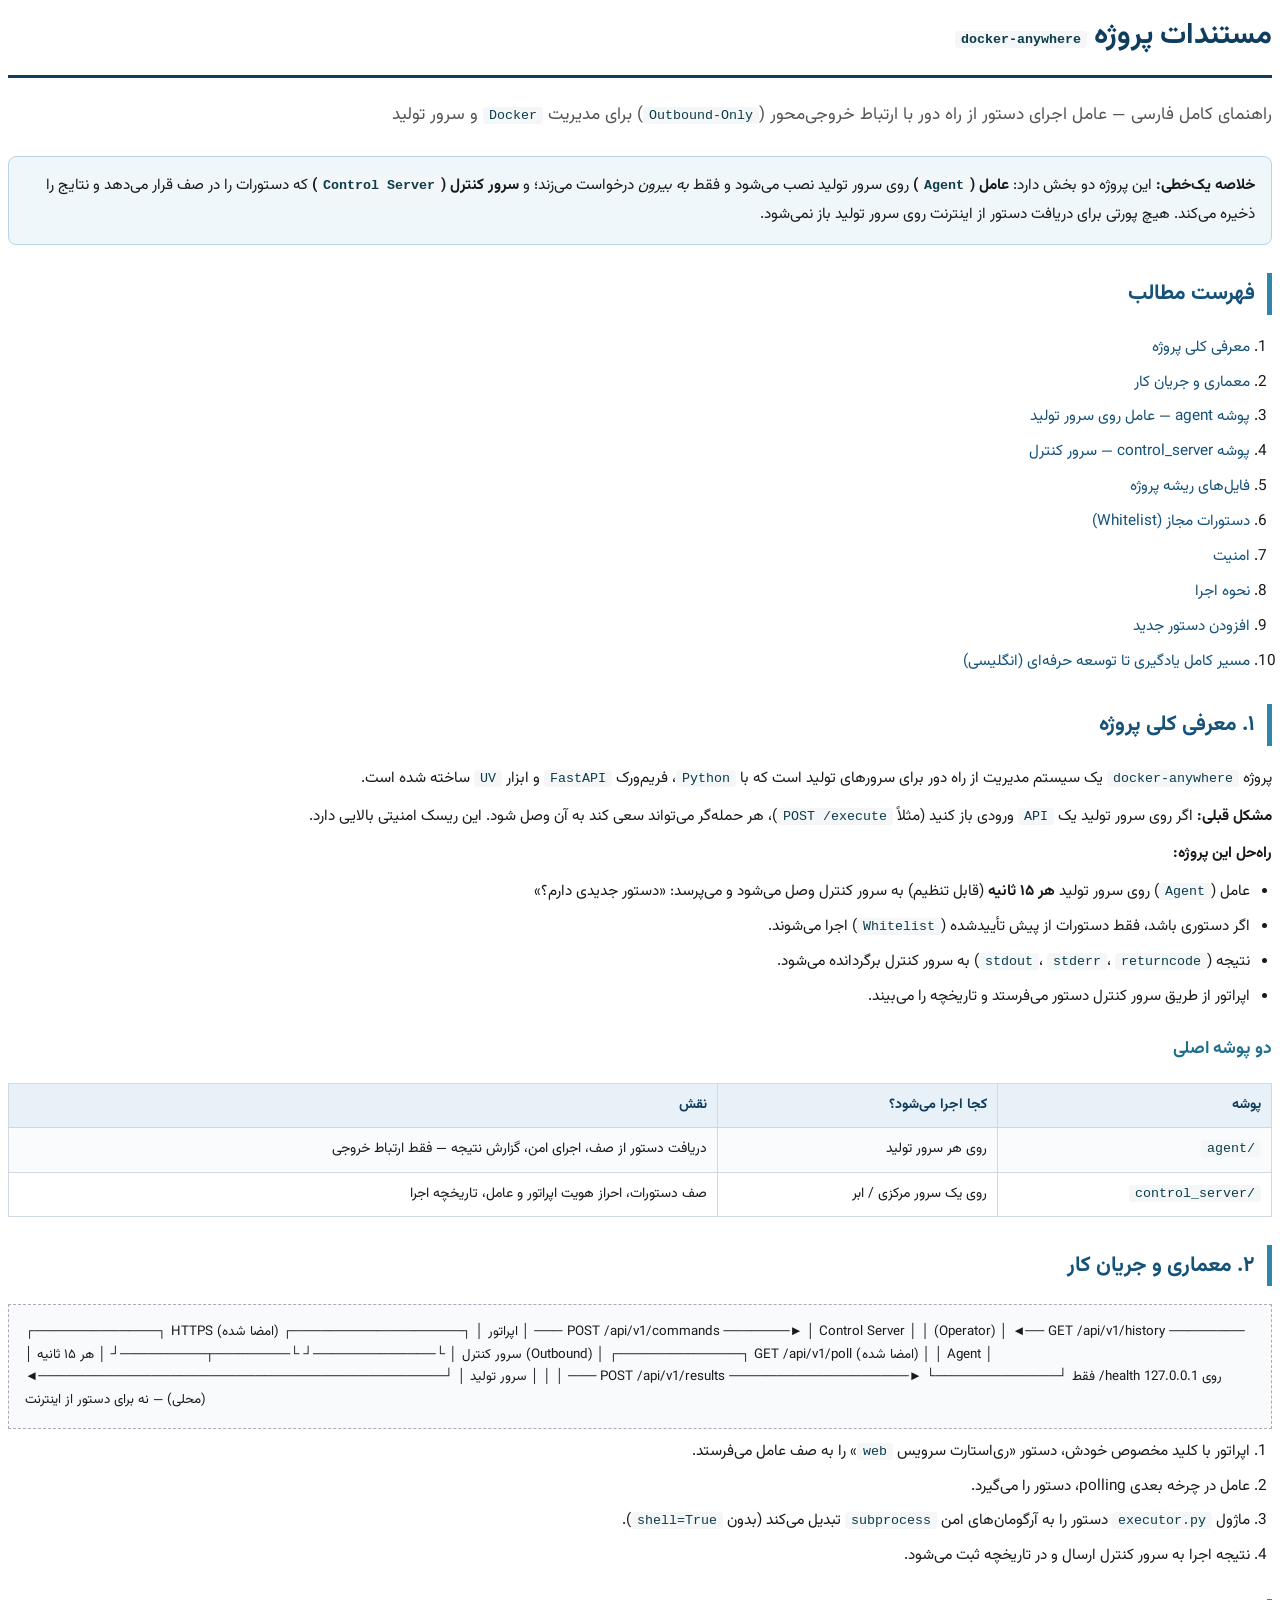
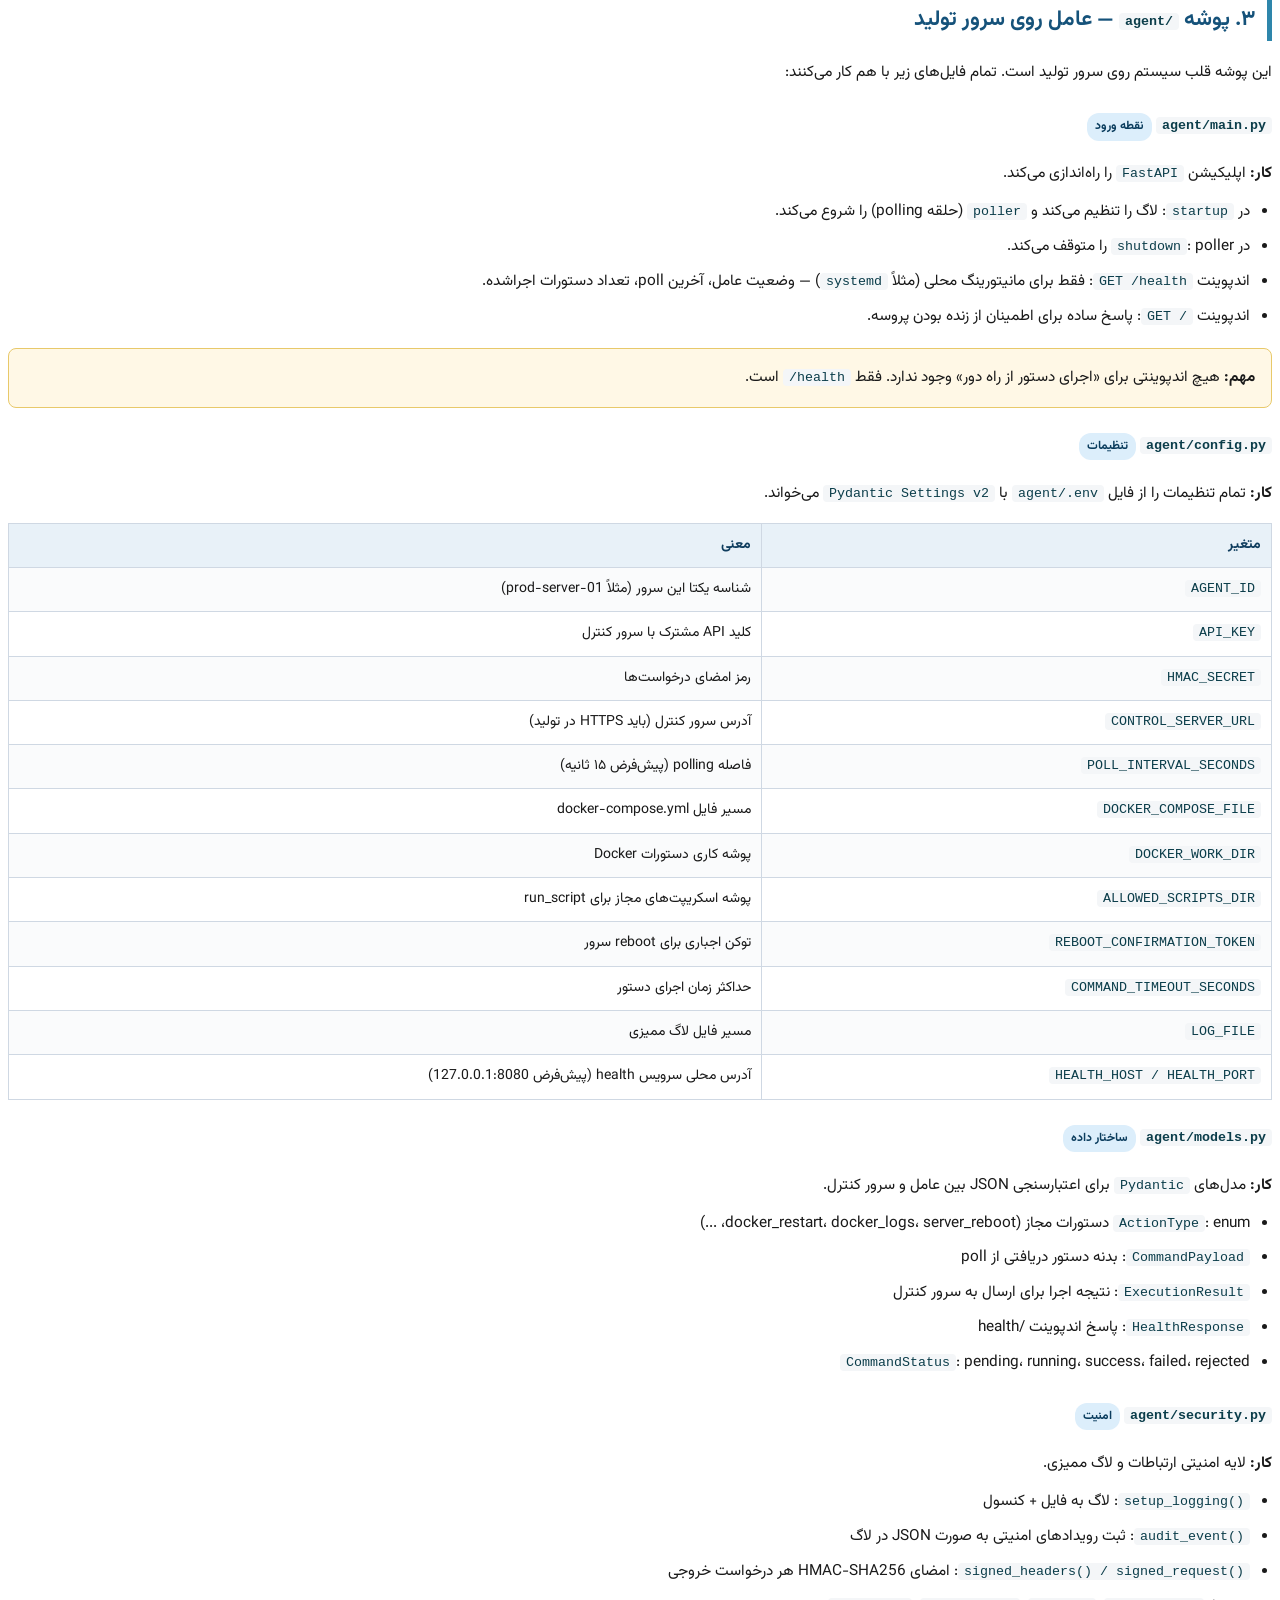
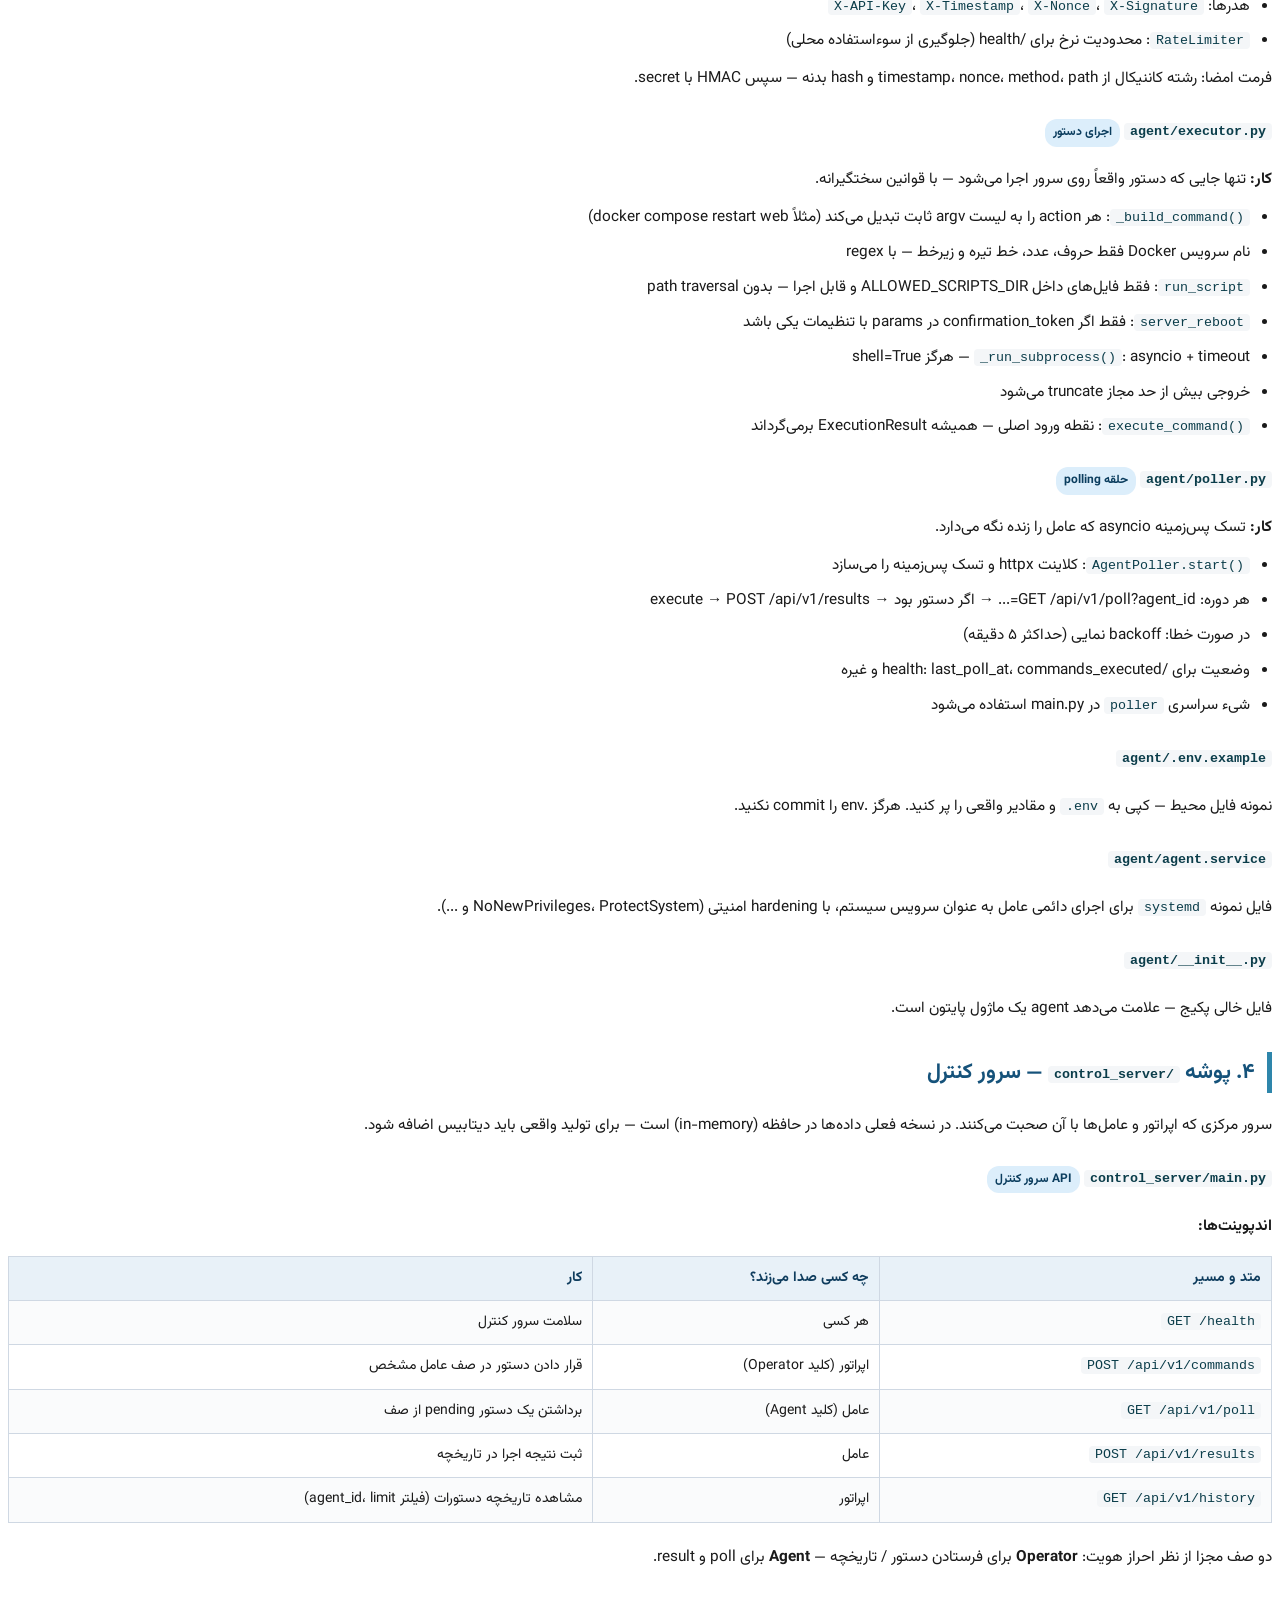
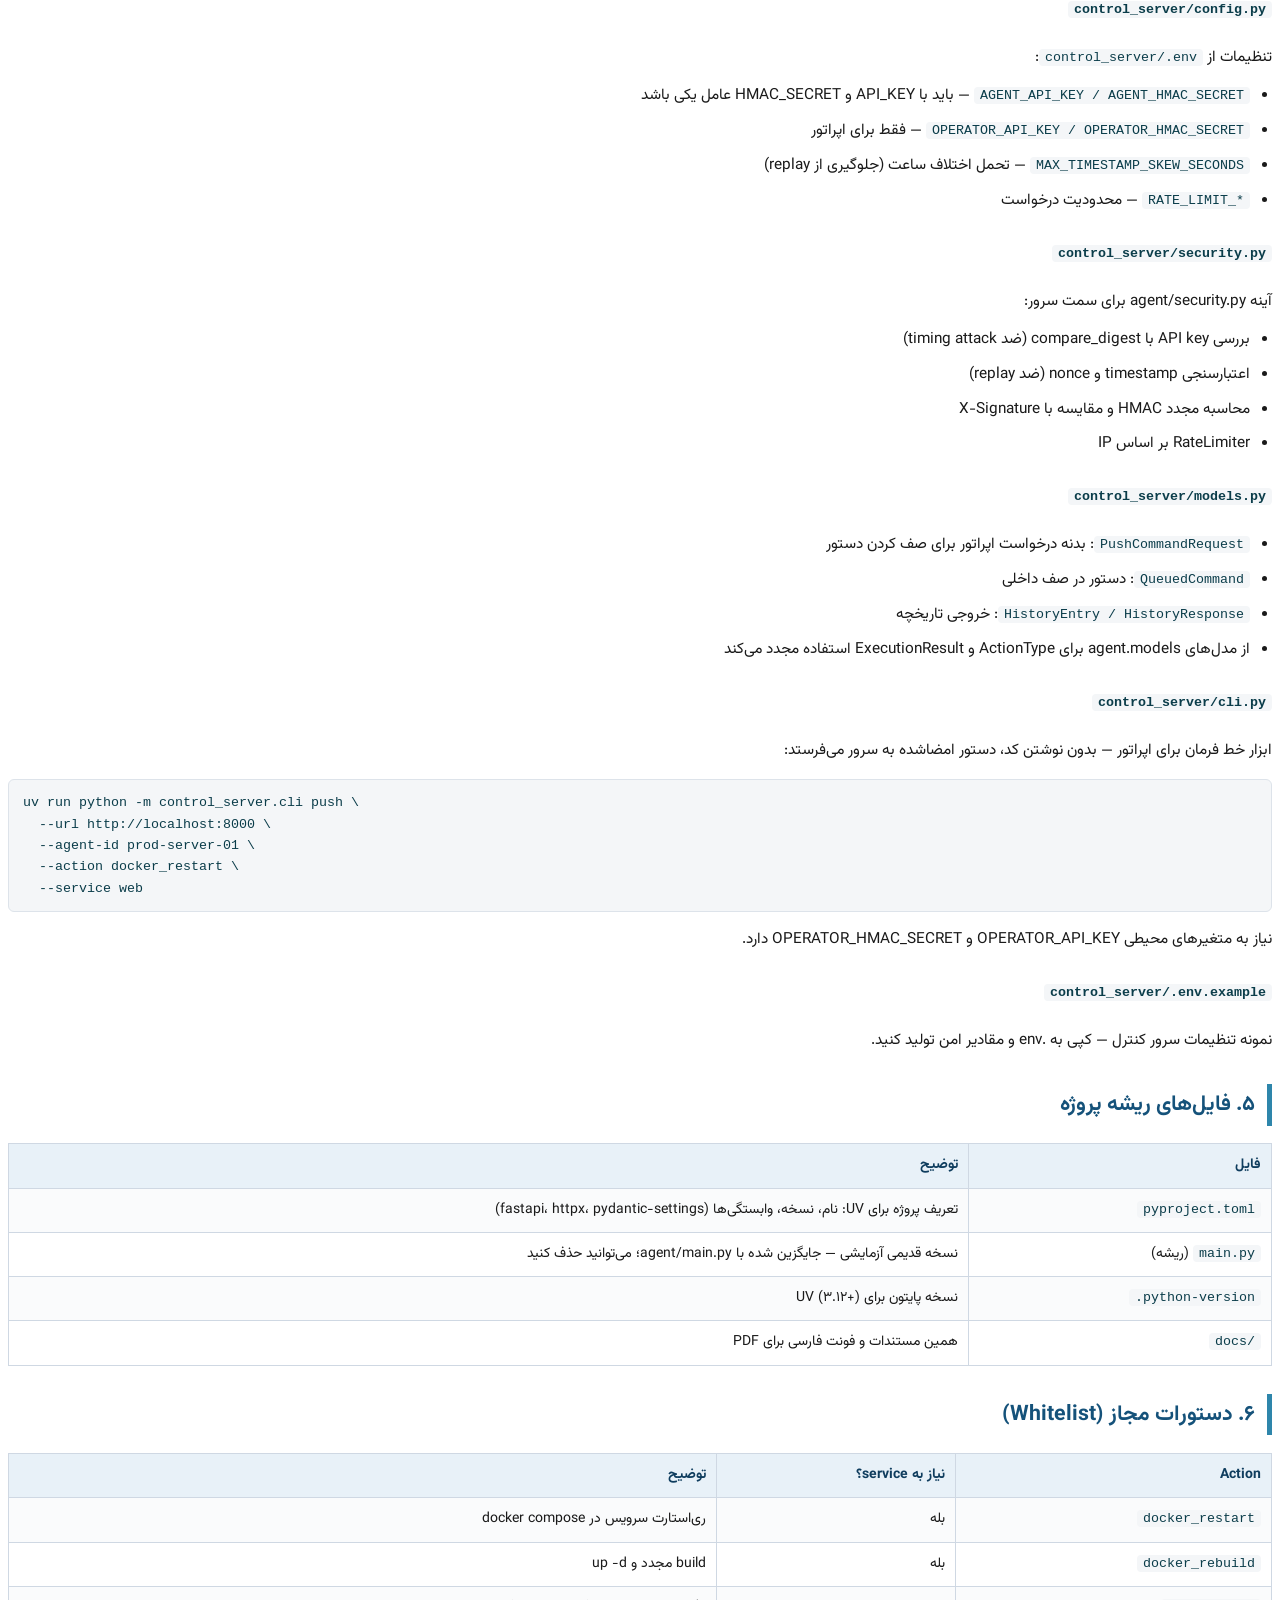
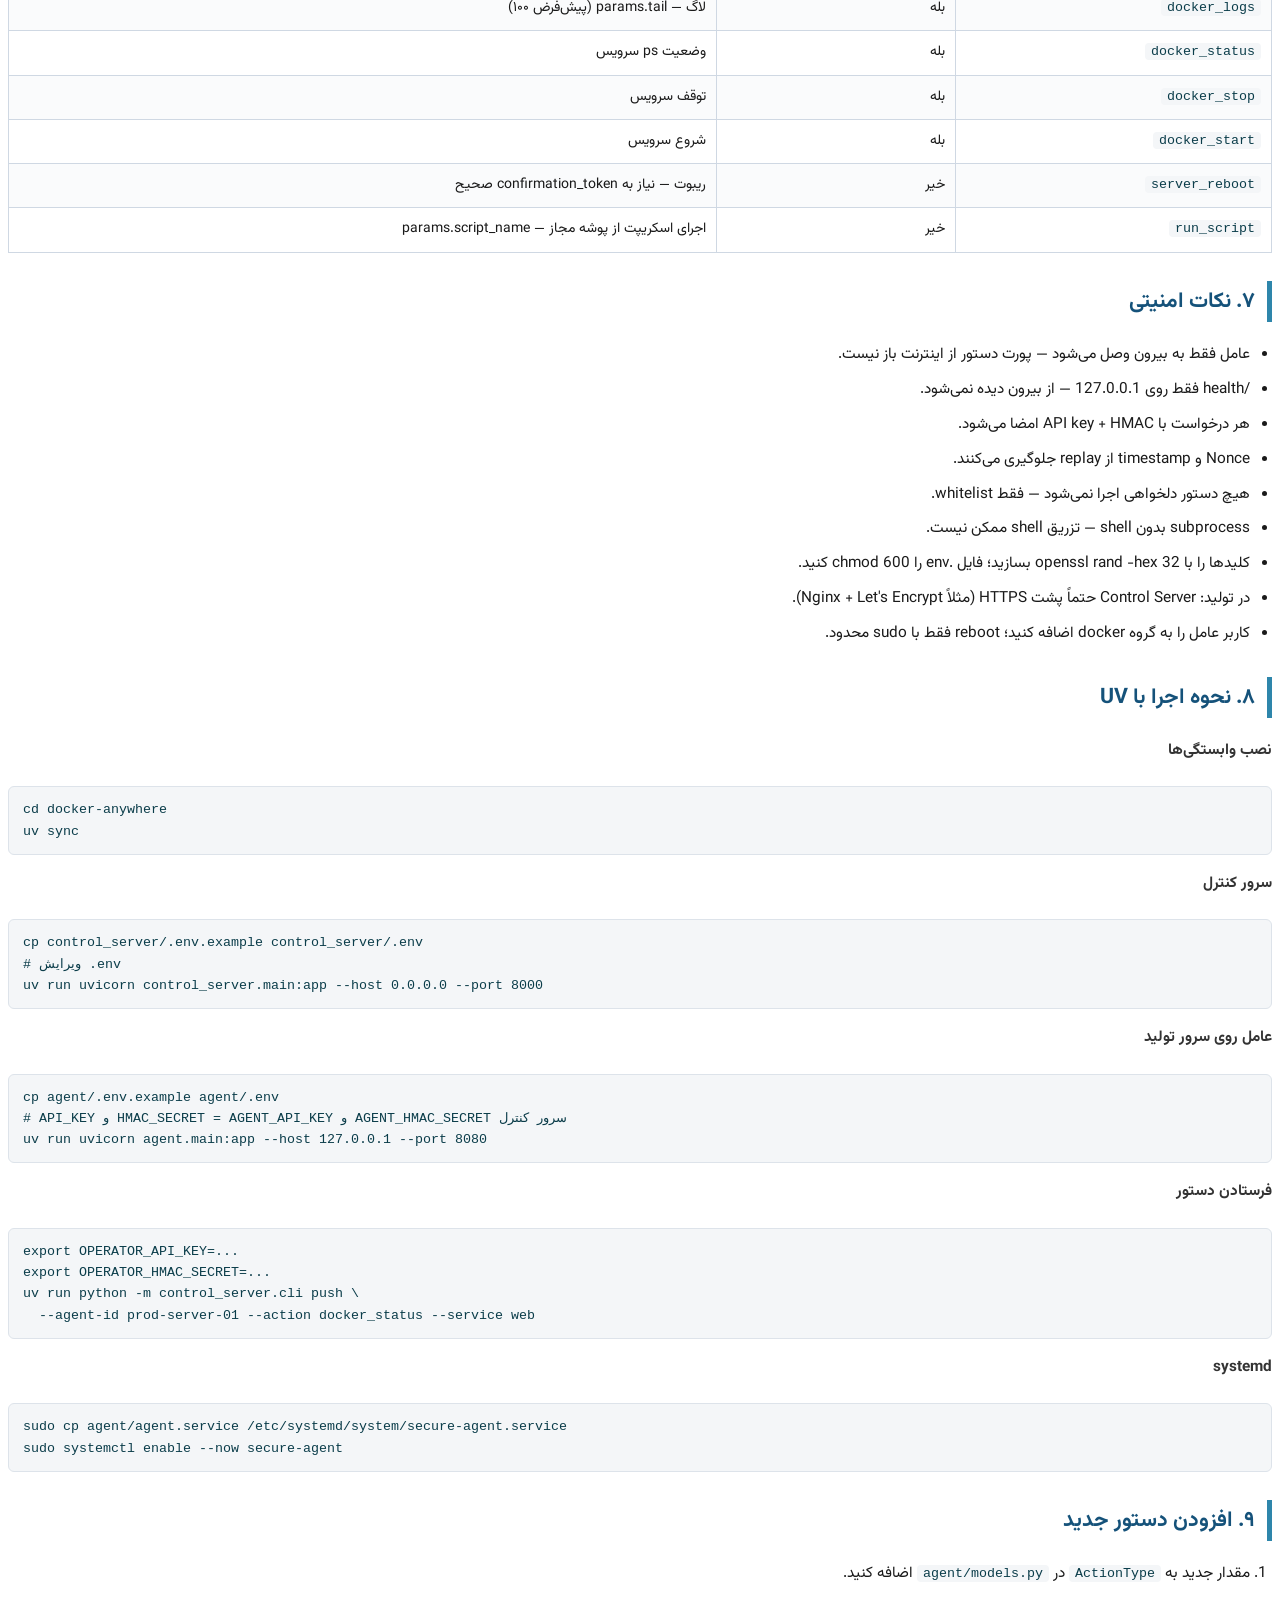
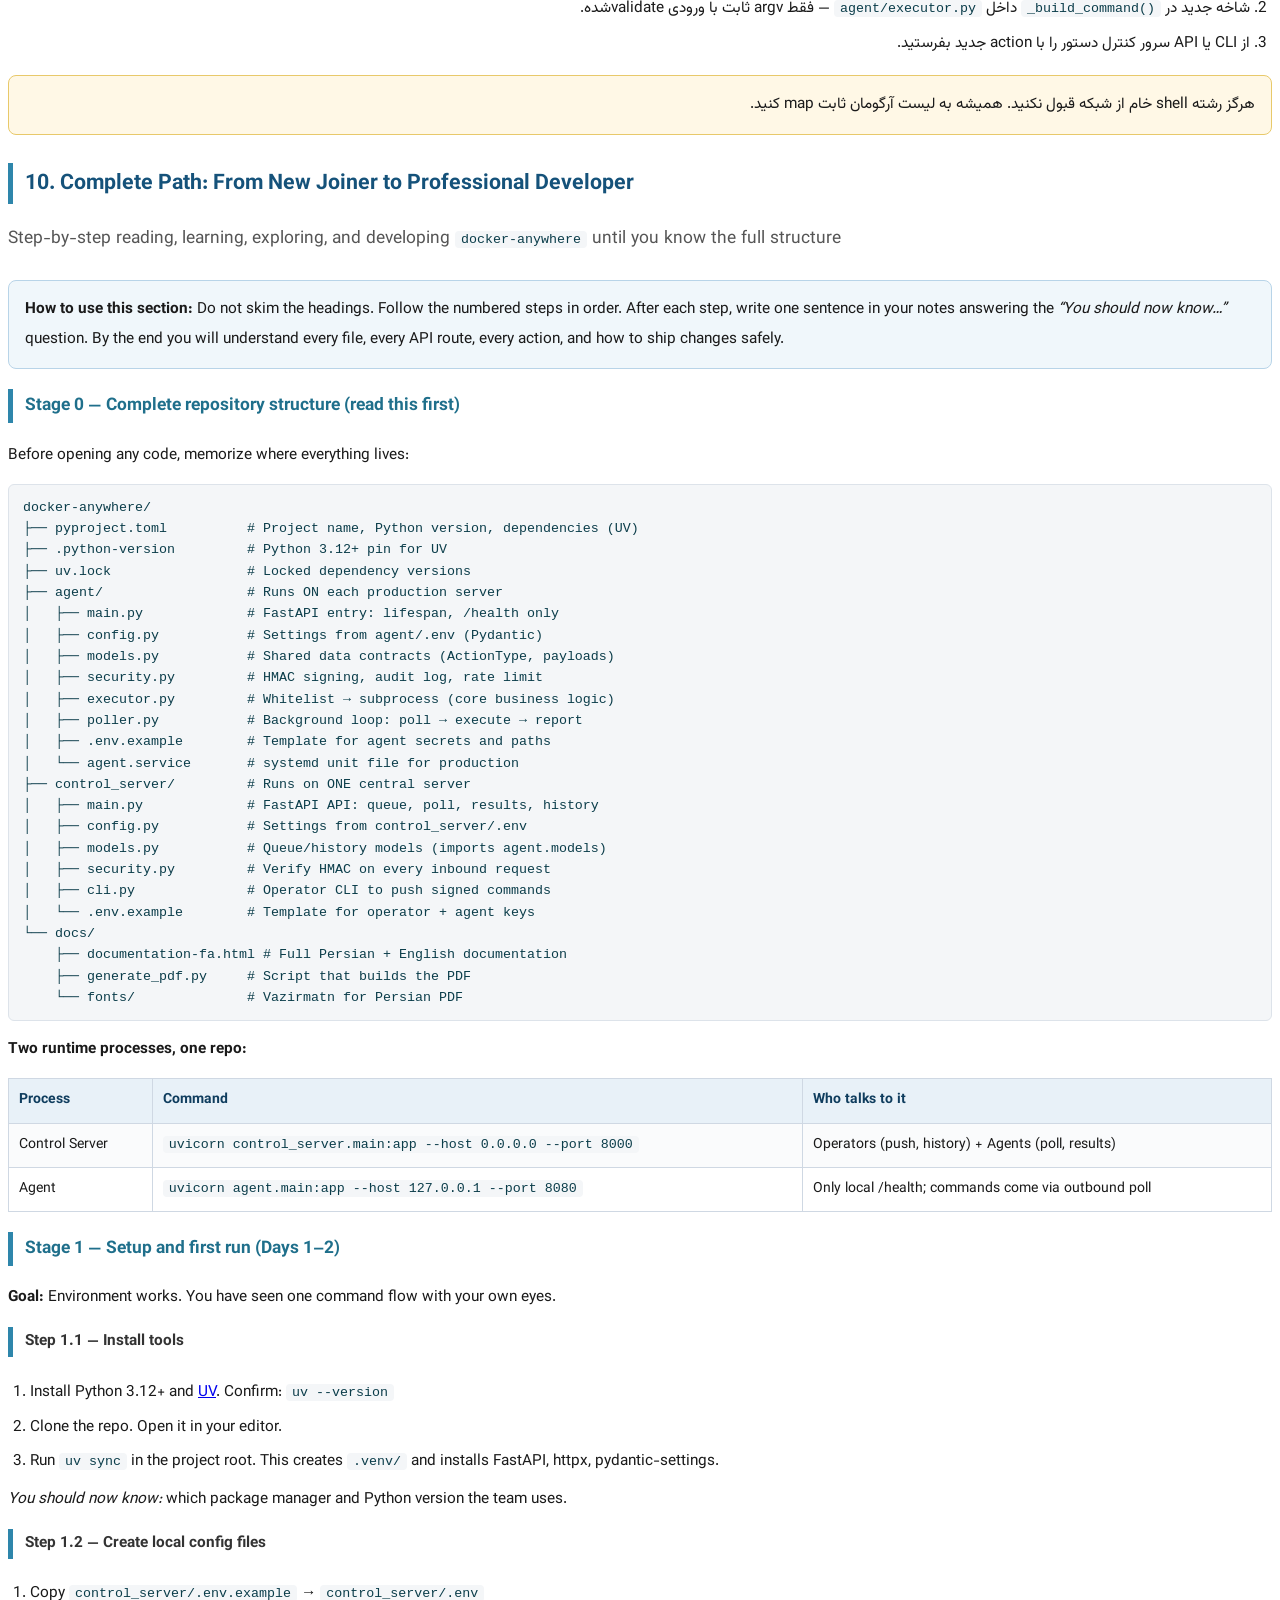
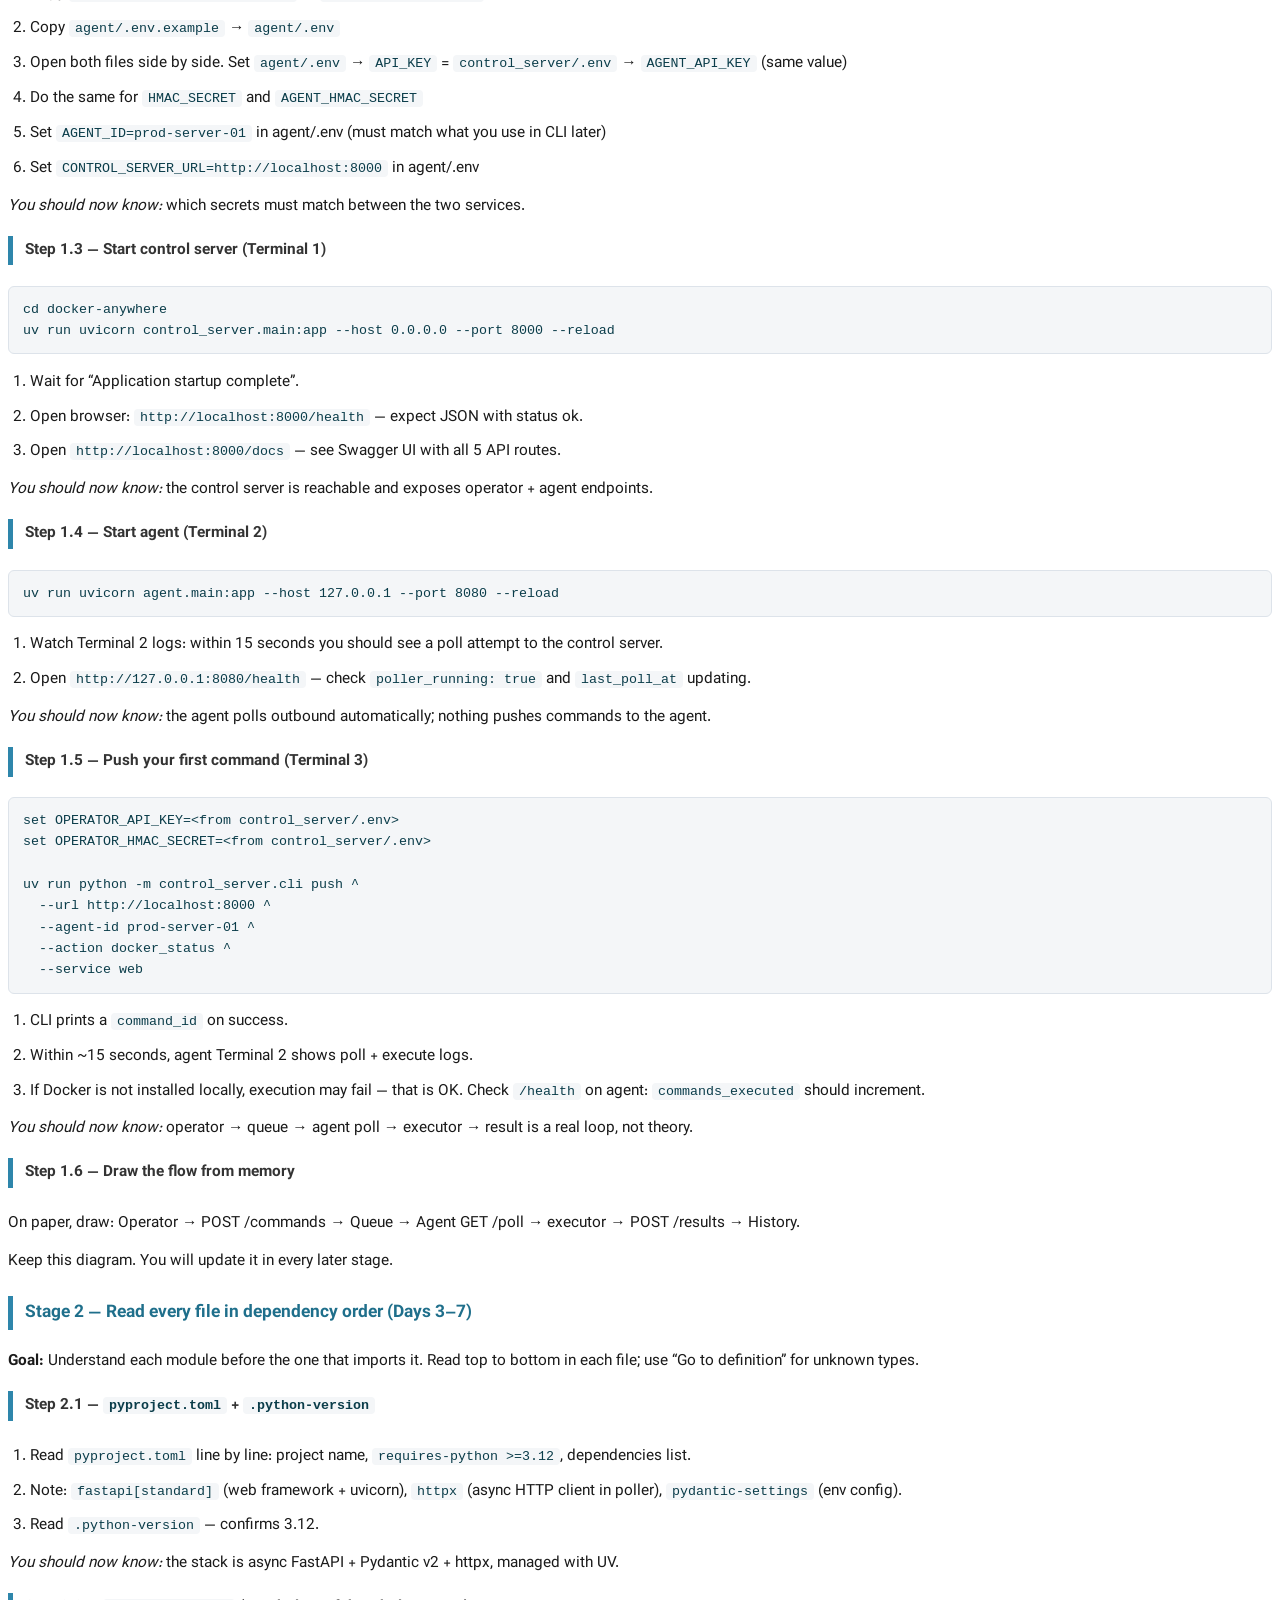
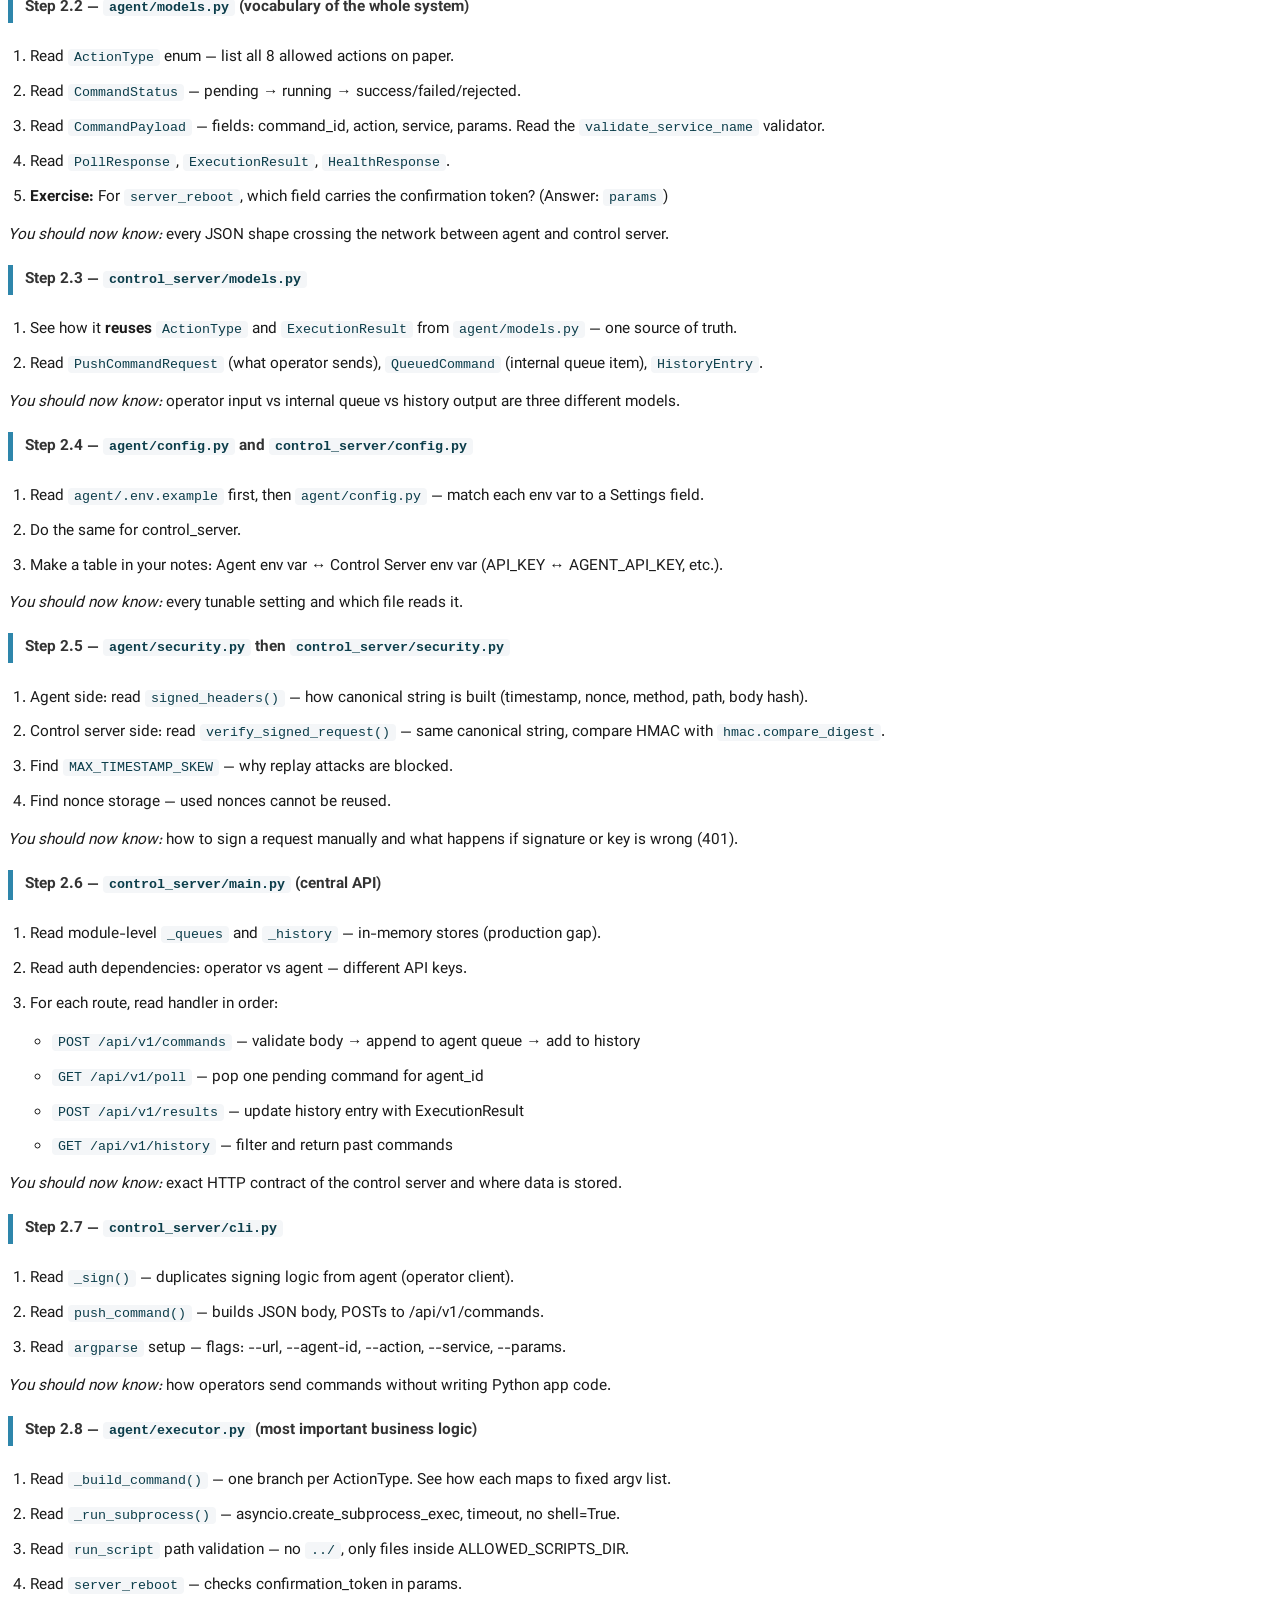
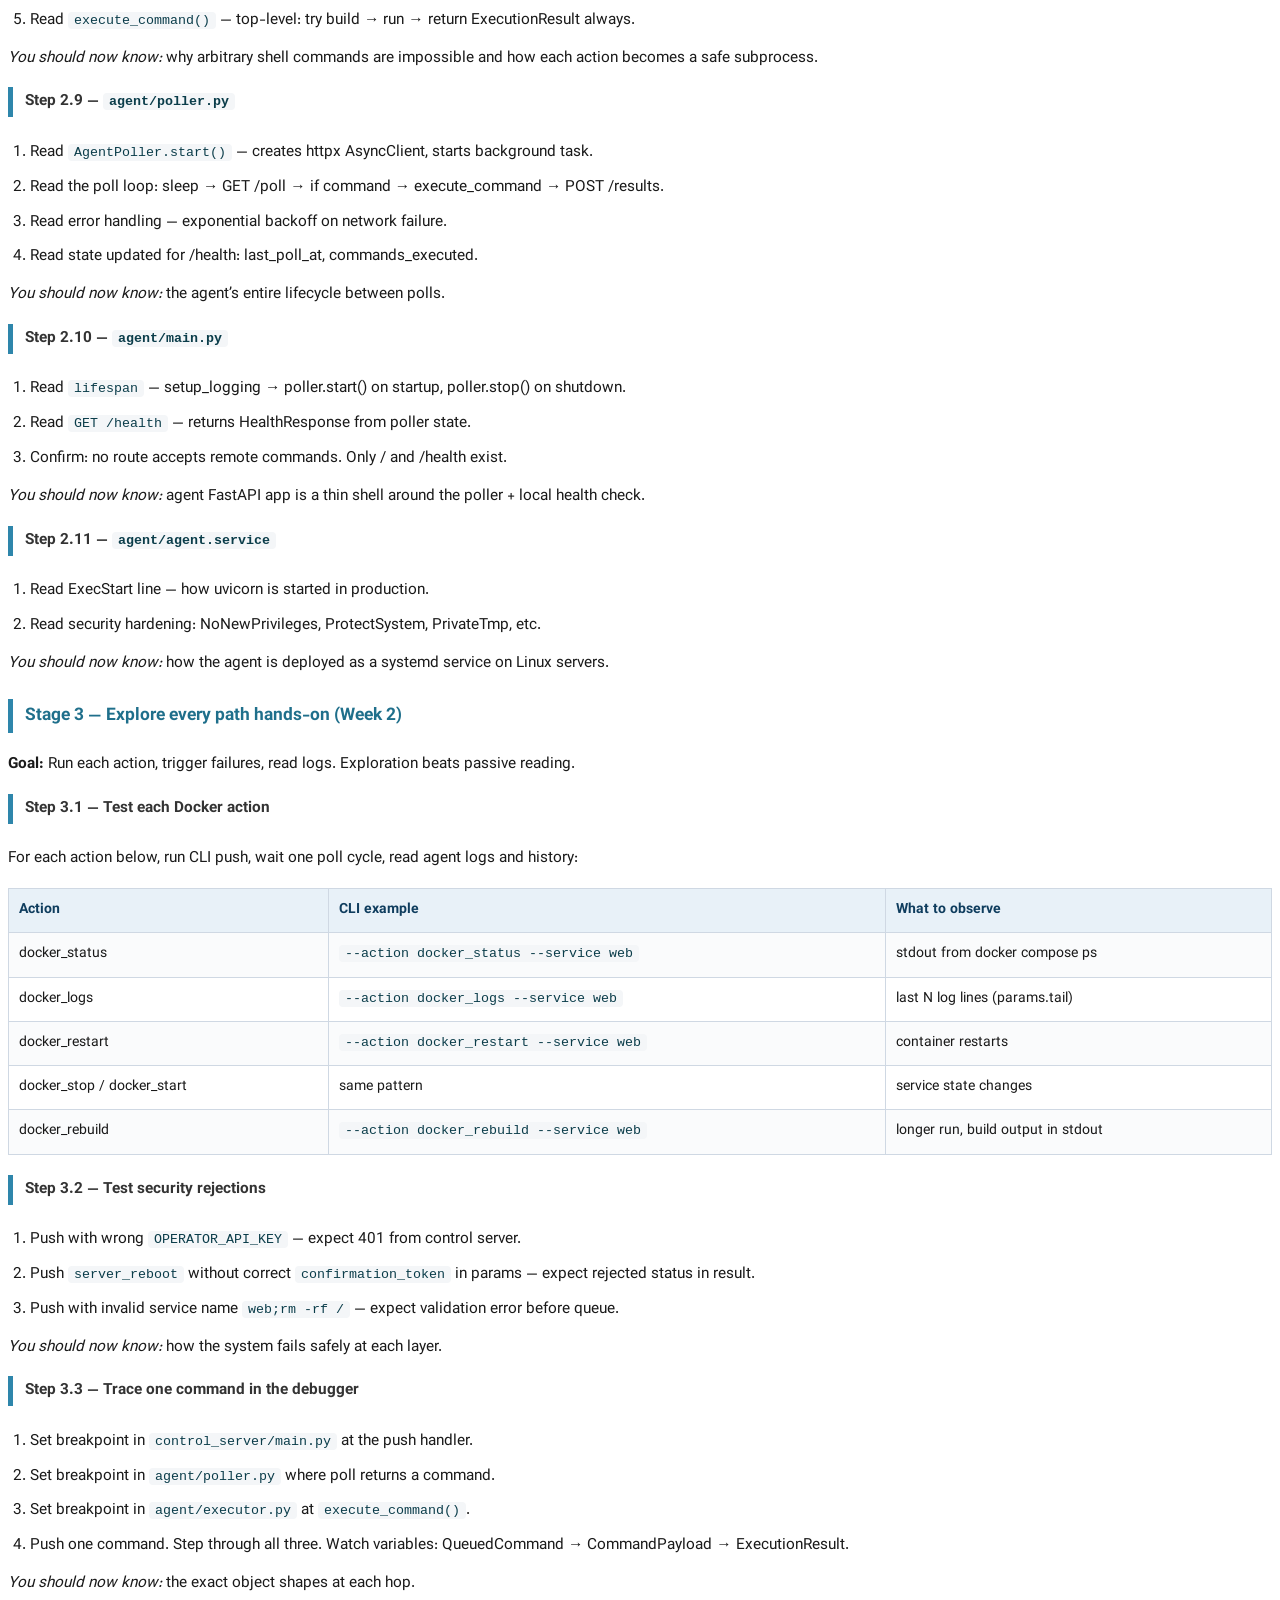
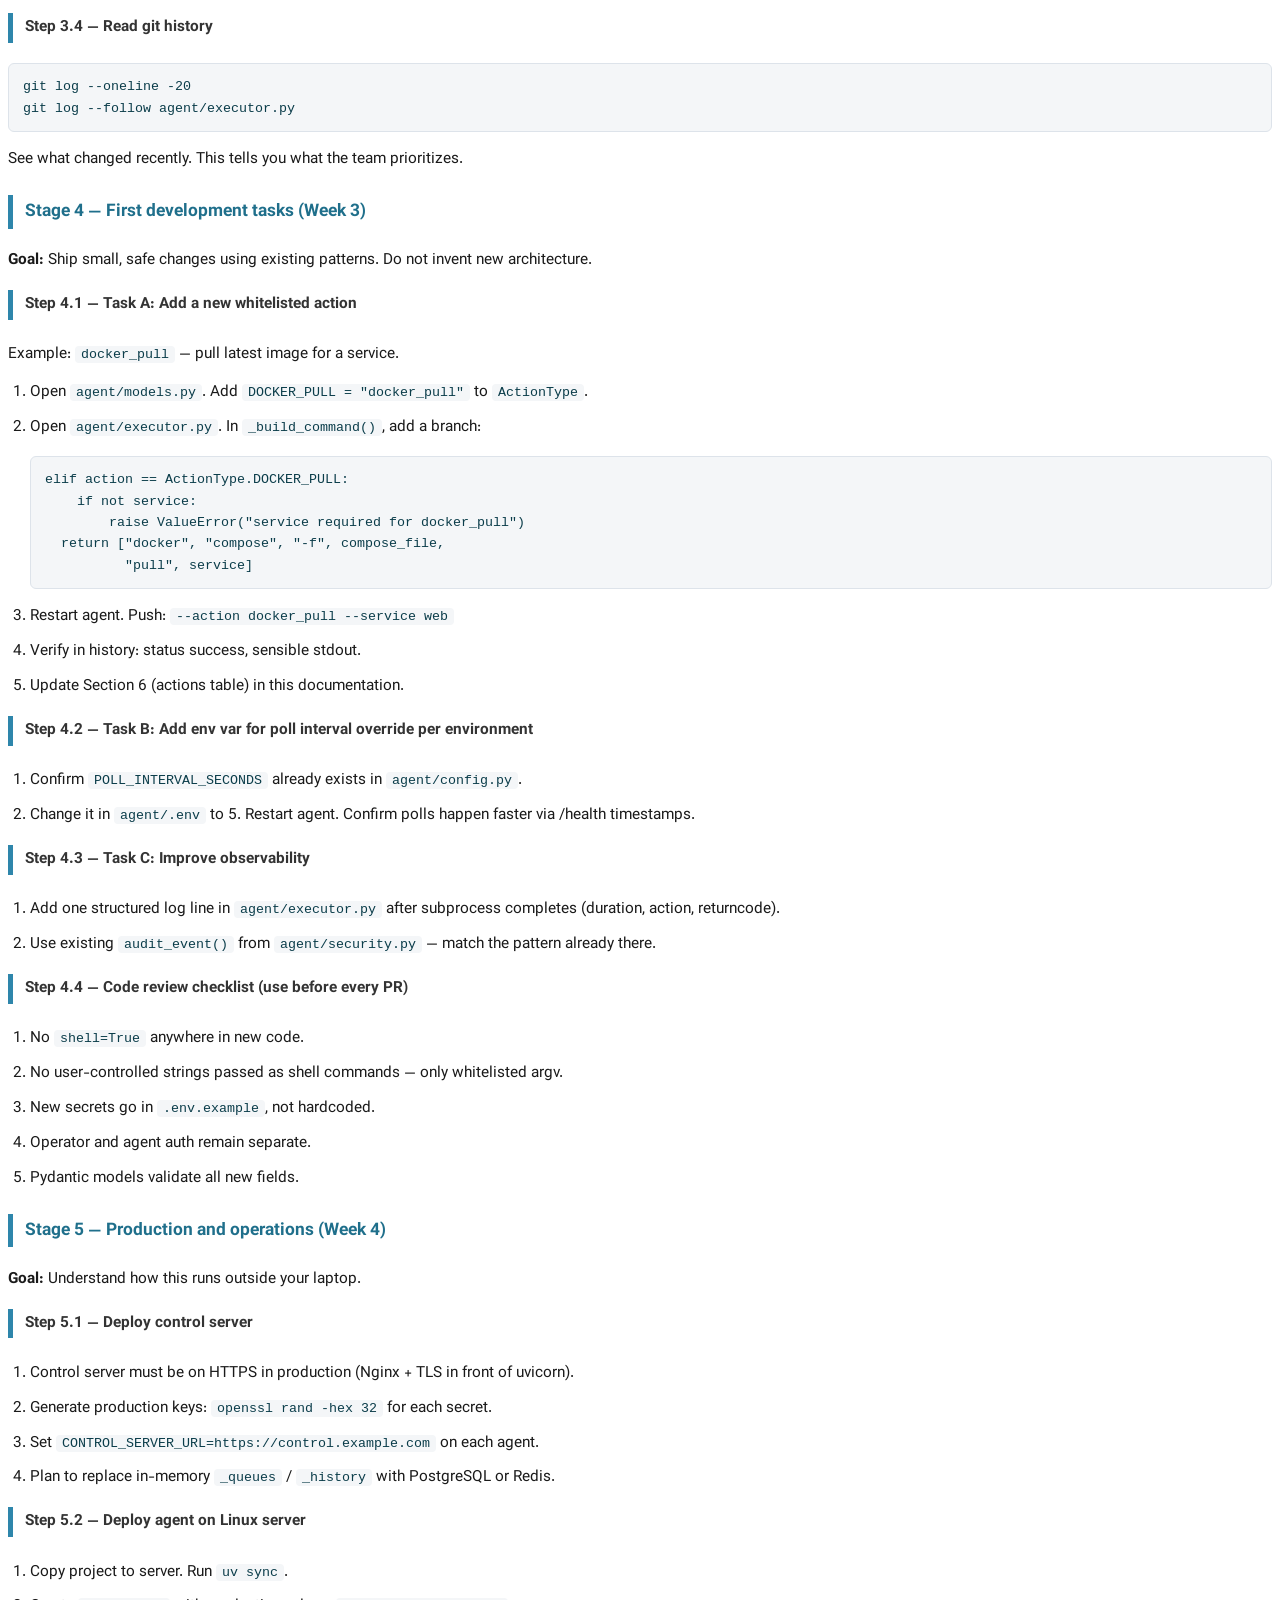
<file: docs/documentation-fa.html>
<!DOCTYPE html>
<html lang="fa" dir="rtl">
<head>
  <meta charset="UTF-8" />
  <title>مستندات پروژه docker-anywhere</title>
  <style>
    @font-face {
      font-family: "Vazirmatn";
      src: url("fonts/Vazirmatn-Regular.ttf") format("truetype");
      font-weight: 400;
    }
    @font-face {
      font-family: "Vazirmatn";
      src: url("fonts/Vazirmatn-Bold.ttf") format("truetype");
      font-weight: 700;
    }

    @page {
      size: A4;
      margin: 2cm 2.2cm;
      @bottom-center {
        content: counter(page) " / " counter(pages);
        font-family: Vazirmatn, sans-serif;
        font-size: 9pt;
        color: #666;
      }
    }

    * { box-sizing: border-box; }

    body {
      font-family: Vazirmatn, Tahoma, sans-serif;
      font-size: 11.5pt;
      line-height: 1.95;
      color: #1a1a1a;
      direction: rtl;
      text-align: right;
    }

    h1 {
      font-size: 22pt;
      color: #0f3d5e;
      border-bottom: 3px solid #0f3d5e;
      padding-bottom: 10px;
      margin-top: 0;
      page-break-after: avoid;
    }

    h2 {
      font-size: 16pt;
      color: #15527a;
      margin-top: 28px;
      border-right: 5px solid #2e86ab;
      padding-right: 12px;
      page-break-after: avoid;
    }

    h3 {
      font-size: 13pt;
      color: #1f6f8b;
      margin-top: 20px;
      page-break-after: avoid;
    }

    h4 {
      font-size: 11.5pt;
      color: #333;
      margin-top: 14px;
    }

    p { margin: 8px 0; }

    .subtitle {
      font-size: 13pt;
      color: #555;
      margin-bottom: 24px;
    }

    .en, code, pre, .file-name {
      direction: ltr;
      unicode-bidi: embed;
      font-family: "Menlo", "Consolas", "Courier New", monospace;
      background: #f4f6f8;
      padding: 1px 6px;
      border-radius: 4px;
      font-size: 10pt;
      color: #0b3d4a;
    }

    pre {
      display: block;
      padding: 12px 14px;
      overflow-x: auto;
      border: 1px solid #dde3ea;
      border-radius: 6px;
      line-height: 1.6;
      white-space: pre-wrap;
      word-break: break-word;
      text-align: left;
      direction: ltr;
    }

    table {
      width: 100%;
      border-collapse: collapse;
      margin: 14px 0 20px;
      font-size: 10.5pt;
    }

    th, td {
      border: 1px solid #cfd8e3;
      padding: 8px 10px;
      vertical-align: top;
    }

    th {
      background: #e8f1f8;
      color: #0f3d5e;
      font-weight: 700;
    }

    tr:nth-child(even) td { background: #fafbfc; }

    ul, ol { margin: 8px 0; padding-right: 22px; }
    li { margin: 5px 0; }

    .box {
      background: #f0f7fb;
      border: 1px solid #b8d4e8;
      border-radius: 8px;
      padding: 14px 16px;
      margin: 16px 0;
    }

    .warn {
      background: #fff8e6;
      border-color: #e8c96a;
    }

    .diagram {
      background: #f9fafb;
      border: 1px dashed #aab;
      padding: 16px;
      font-size: 10pt;
      line-height: 1.7;
      direction: ltr;
      text-align: left;
      unicode-bidi: embed;
    }

    .toc a {
      color: #15527a;
      text-decoration: none;
    }

    .page-break { page-break-before: always; }

    .tag {
      display: inline-block;
      background: #dceefb;
      color: #0b3d5e;
      padding: 2px 8px;
      border-radius: 12px;
      font-size: 9pt;
      margin-left: 4px;
    }

    .section-en {
      direction: ltr;
      text-align: left;
    }

    .section-en h2, .section-en h3, .section-en h4 {
      border-right: none;
      border-left: 5px solid #2e86ab;
      padding-right: 0;
      padding-left: 12px;
    }

    .section-en ul, .section-en ol {
      padding-right: 0;
      padding-left: 22px;
    }

    .section-en .box { text-align: left; }
    .section-en p { text-align: left; }
    .section-en table th { text-align: left; }
    .section-en table td { text-align: left; }

    .checklist li::marker { color: #2e86ab; font-weight: 700; }
  </style>
</head>
<body>

<h1>مستندات پروژه <span class="en">docker-anywhere</span></h1>
<p class="subtitle">
  راهنمای کامل فارسی — عامل اجرای دستور از راه دور با ارتباط خروجی‌محور (<span class="en">Outbound-Only</span>)
  برای مدیریت <span class="en">Docker</span> و سرور تولید
</p>

<div class="box">
  <strong>خلاصه یک‌خطی:</strong>
  این پروژه دو بخش دارد: <strong>عامل (<span class="en">Agent</span>)</strong> روی سرور تولید نصب می‌شود و فقط
  <em>به بیرون</em> درخواست می‌زند؛ و <strong>سرور کنترل (<span class="en">Control Server</span>)</strong> که
  دستورات را در صف قرار می‌دهد و نتایج را ذخیره می‌کند. هیچ پورتی برای دریافت دستور از اینترنت روی سرور تولید باز نمی‌شود.
</div>

<h2>فهرست مطالب</h2>
<ol class="toc">
  <li><a href="#overview">معرفی کلی پروژه</a></li>
  <li><a href="#architecture">معماری و جریان کار</a></li>
  <li><a href="#agent-folder">پوشه agent — عامل روی سرور تولید</a></li>
  <li><a href="#control-folder">پوشه control_server — سرور کنترل</a></li>
  <li><a href="#root-files">فایل‌های ریشه پروژه</a></li>
  <li><a href="#actions">دستورات مجاز (Whitelist)</a></li>
  <li><a href="#security">امنیت</a></li>
  <li><a href="#run">نحوه اجرا</a></li>
  <li><a href="#new-action">افزودن دستور جدید</a></li>
  <li><a href="#onboarding-en">مسیر کامل یادگیری تا توسعه حرفه‌ای (انگلیسی)</a></li>
</ol>

<h2 id="overview">۱. معرفی کلی پروژه</h2>

<p>
  پروژه <span class="en">docker-anywhere</span> یک سیستم مدیریت از راه دور برای سرورهای تولید است که با
  <span class="en">Python</span>، فریم‌ورک <span class="en">FastAPI</span> و ابزار <span class="en">UV</span>
  ساخته شده است.
</p>

<p><strong>مشکل قبلی:</strong> اگر روی سرور تولید یک <span class="en">API</span> ورودی باز کنید (مثلاً
<span class="en">POST /execute</span>)، هر حمله‌گر می‌تواند سعی کند به آن وصل شود. این ریسک امنیتی بالایی دارد.</p>

<p><strong>راه‌حل این پروژه:</strong></p>
<ul>
  <li>عامل (<span class="en">Agent</span>) روی سرور تولید <strong>هر ۱۵ ثانیه</strong> (قابل تنظیم) به سرور کنترل وصل می‌شود و می‌پرسد: «دستور جدیدی دارم؟»</li>
  <li>اگر دستوری باشد، فقط دستورات از پیش تأیید‌شده (<span class="en">Whitelist</span>) اجرا می‌شوند.</li>
  <li>نتیجه (<span class="en">stdout</span>، <span class="en">stderr</span>، <span class="en">returncode</span>) به سرور کنترل برگردانده می‌شود.</li>
  <li>اپراتور از طریق سرور کنترل دستور می‌فرستد و تاریخچه را می‌بیند.</li>
</ul>

<h3>دو پوشه اصلی</h3>
<table>
  <tr>
    <th>پوشه</th>
    <th>کجا اجرا می‌شود؟</th>
    <th>نقش</th>
  </tr>
  <tr>
    <td><span class="file-name">agent/</span></td>
    <td>روی هر سرور تولید</td>
    <td>دریافت دستور از صف، اجرای امن، گزارش نتیجه — فقط ارتباط خروجی</td>
  </tr>
  <tr>
    <td><span class="file-name">control_server/</span></td>
    <td>روی یک سرور مرکزی / ابر</td>
    <td>صف دستورات، احراز هویت اپراتور و عامل، تاریخچه اجرا</td>
  </tr>
</table>

<h2 id="architecture">۲. معماری و جریان کار</h2>

<div class="diagram">
┌─────────────┐         HTTPS (امضا شده)          ┌──────────────────┐
│  اپراتور    │ ─── POST /api/v1/commands ───────► │  Control Server  │
│  (Operator) │ ◄── GET  /api/v1/history ──────── │  سرور کنترل      │
└─────────────┘                                    └────────┬─────────┘
                                                            │
                         هر ۱۵ ثانیه (Outbound)              │
┌─────────────┐   GET  /api/v1/poll (امضا شده)              │
│   Agent     │ ◄───────────────────────────────────────────┘
│  سرور تولید │
│             │ ─── POST /api/v1/results ───────────────────►
└─────────────┘

فقط /health روی 127.0.0.1 (محلی) — نه برای دستور از اینترنت
</div>

<ol>
  <li>اپراتور با کلید مخصوص خودش، دستور «ری‌استارت سرویس <span class="en">web</span>» را به صف عامل می‌فرستد.</li>
  <li>عامل در چرخه بعدی polling، دستور را می‌گیرد.</li>
  <li>ماژول <span class="file-name">executor.py</span> دستور را به آرگومان‌های امن <span class="en">subprocess</span> تبدیل می‌کند (بدون <span class="en">shell=True</span>).</li>
  <li>نتیجه اجرا به سرور کنترل ارسال و در تاریخچه ثبت می‌شود.</li>
</ol>

<div class="page-break"></div>

<h2 id="agent-folder">۳. پوشه <span class="file-name">agent/</span> — عامل روی سرور تولید</h2>

<p>این پوشه قلب سیستم روی سرور تولید است. تمام فایل‌های زیر با هم کار می‌کنند:</p>

<h3><span class="file-name">agent/main.py</span> <span class="tag">نقطه ورود</span></h3>
<p><strong>کار:</strong> اپلیکیشن <span class="en">FastAPI</span> را راه‌اندازی می‌کند.</p>
<ul>
  <li>در <span class="en">startup</span>: لاگ را تنظیم می‌کند و <span class="en">poller</span> (حلقه polling) را شروع می‌کند.</li>
  <li>در <span class="en">shutdown</span>: poller را متوقف می‌کند.</li>
  <li>اندپوینت <span class="en">GET /health</span>: فقط برای مانیتورینگ محلی (مثلاً <span class="en">systemd</span>) — وضعیت عامل، آخرین poll، تعداد دستورات اجراشده.</li>
  <li>اندپوینت <span class="en">GET /</span>: پاسخ ساده برای اطمینان از زنده بودن پروسه.</li>
</ul>
<p class="box warn"><strong>مهم:</strong> هیچ اندپوینتی برای «اجرای دستور از راه دور» وجود ندارد. فقط <span class="en">/health</span> است.</p>

<h3><span class="file-name">agent/config.py</span> <span class="tag">تنظیمات</span></h3>
<p><strong>کار:</strong> تمام تنظیمات را از فایل <span class="file-name">agent/.env</span> با <span class="en">Pydantic Settings v2</span> می‌خواند.</p>
<table>
  <tr><th>متغیر</th><th>معنی</th></tr>
  <tr><td><span class="en">AGENT_ID</span></td><td>شناسه یکتا این سرور (مثلاً prod-server-01)</td></tr>
  <tr><td><span class="en">API_KEY</span></td><td>کلید API مشترک با سرور کنترل</td></tr>
  <tr><td><span class="en">HMAC_SECRET</span></td><td>رمز امضای درخواست‌ها</td></tr>
  <tr><td><span class="en">CONTROL_SERVER_URL</span></td><td>آدرس سرور کنترل (باید HTTPS در تولید)</td></tr>
  <tr><td><span class="en">POLL_INTERVAL_SECONDS</span></td><td>فاصله polling (پیش‌فرض ۱۵ ثانیه)</td></tr>
  <tr><td><span class="en">DOCKER_COMPOSE_FILE</span></td><td>مسیر فایل docker-compose.yml</td></tr>
  <tr><td><span class="en">DOCKER_WORK_DIR</span></td><td>پوشه کاری دستورات Docker</td></tr>
  <tr><td><span class="en">ALLOWED_SCRIPTS_DIR</span></td><td>پوشه اسکریپت‌های مجاز برای run_script</td></tr>
  <tr><td><span class="en">REBOOT_CONFIRMATION_TOKEN</span></td><td>توکن اجباری برای reboot سرور</td></tr>
  <tr><td><span class="en">COMMAND_TIMEOUT_SECONDS</span></td><td>حداکثر زمان اجرای دستور</td></tr>
  <tr><td><span class="en">LOG_FILE</span></td><td>مسیر فایل لاگ ممیزی</td></tr>
  <tr><td><span class="en">HEALTH_HOST / HEALTH_PORT</span></td><td>آدرس محلی سرویس health (پیش‌فرض 127.0.0.1:8080)</td></tr>
</table>

<h3><span class="file-name">agent/models.py</span> <span class="tag">ساختار داده</span></h3>
<p><strong>کار:</strong> مدل‌های <span class="en">Pydantic</span> برای اعتبارسنجی JSON بین عامل و سرور کنترل.</p>
<ul>
  <li><span class="en">ActionType</span>: enum دستورات مجاز (docker_restart، docker_logs، server_reboot، ...)</li>
  <li><span class="en">CommandPayload</span>: بدنه دستور دریافتی از poll</li>
  <li><span class="en">ExecutionResult</span>: نتیجه اجرا برای ارسال به سرور کنترل</li>
  <li><span class="en">HealthResponse</span>: پاسخ اندپوینت /health</li>
  <li><span class="en">CommandStatus</span>: pending، running، success، failed، rejected</li>
</ul>

<h3><span class="file-name">agent/security.py</span> <span class="tag">امنیت</span></h3>
<p><strong>کار:</strong> لایه امنیتی ارتباطات و لاگ ممیزی.</p>
<ul>
  <li><span class="en">setup_logging()</span>: لاگ به فایل + کنسول</li>
  <li><span class="en">audit_event()</span>: ثبت رویدادهای امنیتی به صورت JSON در لاگ</li>
  <li><span class="en">signed_headers() / signed_request()</span>: امضای HMAC-SHA256 هر درخواست خروجی</li>
  <li>هدرها: <span class="en">X-API-Key</span>، <span class="en">X-Timestamp</span>، <span class="en">X-Nonce</span>، <span class="en">X-Signature</span></li>
  <li><span class="en">RateLimiter</span>: محدودیت نرخ برای /health (جلوگیری از سوءاستفاده محلی)</li>
</ul>
<p>فرمت امضا: رشته کاننیکال از timestamp، nonce، method، path و hash بدنه — سپس HMAC با secret.</p>

<h3><span class="file-name">agent/executor.py</span> <span class="tag">اجرای دستور</span></h3>
<p><strong>کار:</strong> تنها جایی که دستور واقعاً روی سرور اجرا می‌شود — با قوانین سختگیرانه.</p>
<ul>
  <li><span class="en">_build_command()</span>: هر action را به لیست argv ثابت تبدیل می‌کند (مثلاً docker compose restart web)</li>
  <li>نام سرویس Docker فقط حروف، عدد، خط تیره و زیرخط — با regex</li>
  <li><span class="en">run_script</span>: فقط فایل‌های داخل ALLOWED_SCRIPTS_DIR و قابل اجرا — بدون path traversal</li>
  <li><span class="en">server_reboot</span>: فقط اگر confirmation_token در params با تنظیمات یکی باشد</li>
  <li><span class="en">_run_subprocess()</span>: asyncio + timeout — هرگز shell=True</li>
  <li>خروجی بیش از حد مجاز truncate می‌شود</li>
  <li><span class="en">execute_command()</span>: نقطه ورود اصلی — همیشه ExecutionResult برمی‌گرداند</li>
</ul>

<h3><span class="file-name">agent/poller.py</span> <span class="tag">حلقه polling</span></h3>
<p><strong>کار:</strong> تسک پس‌زمینه asyncio که عامل را زنده نگه می‌دارد.</p>
<ul>
  <li><span class="en">AgentPoller.start()</span>: کلاینت httpx و تسک پس‌زمینه را می‌سازد</li>
  <li>هر دوره: GET /api/v1/poll?agent_id=... → اگر دستور بود → execute → POST /api/v1/results</li>
  <li>در صورت خطا: backoff نمایی (حداکثر ۵ دقیقه)</li>
  <li>وضعیت برای /health: last_poll_at، commands_executed و غیره</li>
  <li>شیء سراسری <span class="en">poller</span> در main.py استفاده می‌شود</li>
</ul>

<h3><span class="file-name">agent/.env.example</span></h3>
<p>نمونه فایل محیط — کپی به <span class="file-name">.env</span> و مقادیر واقعی را پر کنید. هرگز .env را commit نکنید.</p>

<h3><span class="file-name">agent/agent.service</span></h3>
<p>فایل نمونه <span class="en">systemd</span> برای اجرای دائمی عامل به عنوان سرویس سیستم، با hardening امنیتی (NoNewPrivileges، ProtectSystem و ...).</p>

<h3><span class="file-name">agent/__init__.py</span></h3>
<p>فایل خالی پکیج — علامت می‌دهد agent یک ماژول پایتون است.</p>

<div class="page-break"></div>

<h2 id="control-folder">۴. پوشه <span class="file-name">control_server/</span> — سرور کنترل</h2>

<p>سرور مرکزی که اپراتور و عامل‌ها با آن صحبت می‌کنند. در نسخه فعلی داده‌ها در حافظه (in-memory) است — برای تولید واقعی باید دیتابیس اضافه شود.</p>

<h3><span class="file-name">control_server/main.py</span> <span class="tag">API سرور کنترل</span></h3>
<p><strong>اندپوینت‌ها:</strong></p>
<table>
  <tr><th>متد و مسیر</th><th>چه کسی صدا می‌زند؟</th><th>کار</th></tr>
  <tr>
    <td><span class="en">GET /health</span></td>
    <td>هر کسی</td>
    <td>سلامت سرور کنترل</td>
  </tr>
  <tr>
    <td><span class="en">POST /api/v1/commands</span></td>
    <td>اپراتور (کلید Operator)</td>
    <td>قرار دادن دستور در صف عامل مشخص</td>
  </tr>
  <tr>
    <td><span class="en">GET /api/v1/poll</span></td>
    <td>عامل (کلید Agent)</td>
    <td>برداشتن یک دستور pending از صف</td>
  </tr>
  <tr>
    <td><span class="en">POST /api/v1/results</span></td>
    <td>عامل</td>
    <td>ثبت نتیجه اجرا در تاریخچه</td>
  </tr>
  <tr>
    <td><span class="en">GET /api/v1/history</span></td>
    <td>اپراتور</td>
    <td>مشاهده تاریخچه دستورات (فیلتر agent_id، limit)</td>
  </tr>
</table>
<p>دو صف مجزا از نظر احراز هویت: <strong>Operator</strong> برای فرستادن دستور / تاریخچه — <strong>Agent</strong> برای poll و result.</p>

<h3><span class="file-name">control_server/config.py</span></h3>
<p>تنظیمات از <span class="file-name">control_server/.env</span>:</p>
<ul>
  <li><span class="en">AGENT_API_KEY / AGENT_HMAC_SECRET</span> — باید با API_KEY و HMAC_SECRET عامل یکی باشد</li>
  <li><span class="en">OPERATOR_API_KEY / OPERATOR_HMAC_SECRET</span> — فقط برای اپراتور</li>
  <li><span class="en">MAX_TIMESTAMP_SKEW_SECONDS</span> — تحمل اختلاف ساعت (جلوگیری از replay)</li>
  <li><span class="en">RATE_LIMIT_*</span> — محدودیت درخواست</li>
</ul>

<h3><span class="file-name">control_server/security.py</span></h3>
<p>آینه agent/security.py برای سمت سرور:</p>
<ul>
  <li>بررسی API key با compare_digest (ضد timing attack)</li>
  <li>اعتبارسنجی timestamp و nonce (ضد replay)</li>
  <li>محاسبه مجدد HMAC و مقایسه با X-Signature</li>
  <li>RateLimiter بر اساس IP</li>
</ul>

<h3><span class="file-name">control_server/models.py</span></h3>
<ul>
  <li><span class="en">PushCommandRequest</span>: بدنه درخواست اپراتور برای صف کردن دستور</li>
  <li><span class="en">QueuedCommand</span>: دستور در صف داخلی</li>
  <li><span class="en">HistoryEntry / HistoryResponse</span>: خروجی تاریخچه</li>
  <li>از مدل‌های agent.models برای ActionType و ExecutionResult استفاده مجدد می‌کند</li>
</ul>

<h3><span class="file-name">control_server/cli.py</span></h3>
<p>ابزار خط فرمان برای اپراتور — بدون نوشتن کد، دستور امضا‌شده به سرور می‌فرستد:</p>
<pre>uv run python -m control_server.cli push \
  --url http://localhost:8000 \
  --agent-id prod-server-01 \
  --action docker_restart \
  --service web</pre>
<p>نیاز به متغیرهای محیطی OPERATOR_API_KEY و OPERATOR_HMAC_SECRET دارد.</p>

<h3><span class="file-name">control_server/.env.example</span></h3>
<p>نمونه تنظیمات سرور کنترل — کپی به .env و مقادیر امن تولید کنید.</p>

<h2 id="root-files">۵. فایل‌های ریشه پروژه</h2>
<table>
  <tr><th>فایل</th><th>توضیح</th></tr>
  <tr>
    <td><span class="file-name">pyproject.toml</span></td>
    <td>تعریف پروژه برای UV: نام، نسخه، وابستگی‌ها (fastapi، httpx، pydantic-settings)</td>
  </tr>
  <tr>
    <td><span class="file-name">main.py</span> (ریشه)</td>
    <td>نسخه قدیمی آزمایشی — جایگزین شده با agent/main.py؛ می‌توانید حذف کنید</td>
  </tr>
  <tr>
    <td><span class="file-name">.python-version</span></td>
    <td>نسخه پایتون برای UV (۳.۱۲+)</td>
  </tr>
  <tr>
    <td><span class="file-name">docs/</span></td>
    <td>همین مستندات و فونت فارسی برای PDF</td>
  </tr>
</table>

<div class="page-break"></div>

<h2 id="actions">۶. دستورات مجاز (Whitelist)</h2>
<table>
  <tr><th>Action</th><th>نیاز به service؟</th><th>توضیح</th></tr>
  <tr><td><span class="en">docker_restart</span></td><td>بله</td><td>ری‌استارت سرویس در docker compose</td></tr>
  <tr><td><span class="en">docker_rebuild</span></td><td>بله</td><td>build مجدد و up -d</td></tr>
  <tr><td><span class="en">docker_logs</span></td><td>بله</td><td>لاگ — params.tail (پیش‌فرض ۱۰۰)</td></tr>
  <tr><td><span class="en">docker_status</span></td><td>بله</td><td>وضعیت ps سرویس</td></tr>
  <tr><td><span class="en">docker_stop</span></td><td>بله</td><td>توقف سرویس</td></tr>
  <tr><td><span class="en">docker_start</span></td><td>بله</td><td>شروع سرویس</td></tr>
  <tr><td><span class="en">server_reboot</span></td><td>خیر</td><td>ریبوت — نیاز به confirmation_token صحیح</td></tr>
  <tr><td><span class="en">run_script</span></td><td>خیر</td><td>اجرای اسکریپت از پوشه مجاز — params.script_name</td></tr>
</table>

<h2 id="security">۷. نکات امنیتی</h2>
<ul>
  <li>عامل فقط به بیرون وصل می‌شود — پورت دستور از اینترنت باز نیست.</li>
  <li>/health فقط روی 127.0.0.1 — از بیرون دیده نمی‌شود.</li>
  <li>هر درخواست با API key + HMAC امضا می‌شود.</li>
  <li>Nonce و timestamp از replay جلوگیری می‌کنند.</li>
  <li>هیچ دستور دلخواهی اجرا نمی‌شود — فقط whitelist.</li>
  <li>subprocess بدون shell — تزریق shell ممکن نیست.</li>
  <li>کلیدها را با openssl rand -hex 32 بسازید؛ فایل .env را chmod 600 کنید.</li>
  <li>در تولید: Control Server حتماً پشت HTTPS (مثلاً Nginx + Let's Encrypt).</li>
  <li>کاربر عامل را به گروه docker اضافه کنید؛ reboot فقط با sudo محدود.</li>
</ul>

<h2 id="run">۸. نحوه اجرا با UV</h2>

<h4>نصب وابستگی‌ها</h4>
<pre>cd docker-anywhere
uv sync</pre>

<h4>سرور کنترل</h4>
<pre>cp control_server/.env.example control_server/.env
# ویرایش .env
uv run uvicorn control_server.main:app --host 0.0.0.0 --port 8000</pre>

<h4>عامل روی سرور تولید</h4>
<pre>cp agent/.env.example agent/.env
# API_KEY و HMAC_SECRET = AGENT_API_KEY و AGENT_HMAC_SECRET سرور کنترل
uv run uvicorn agent.main:app --host 127.0.0.1 --port 8080</pre>

<h4>فرستادن دستور</h4>
<pre>export OPERATOR_API_KEY=...
export OPERATOR_HMAC_SECRET=...
uv run python -m control_server.cli push \
  --agent-id prod-server-01 --action docker_status --service web</pre>

<h4>systemd</h4>
<pre>sudo cp agent/agent.service /etc/systemd/system/secure-agent.service
sudo systemctl enable --now secure-agent</pre>

<h2 id="new-action">۹. افزودن دستور جدید</h2>
<ol>
  <li>مقدار جدید به <span class="en">ActionType</span> در <span class="file-name">agent/models.py</span> اضافه کنید.</li>
  <li>شاخه جدید در <span class="en">_build_command()</span> داخل <span class="file-name">agent/executor.py</span> — فقط argv ثابت با ورودی validate‌شده.</li>
  <li>از CLI یا API سرور کنترل دستور را با action جدید بفرستید.</li>
</ol>
<p class="box warn">هرگز رشته shell خام از شبکه قبول نکنید. همیشه به لیست آرگومان ثابت map کنید.</p>

<div class="page-break"></div>

<section class="section-en" lang="en" id="onboarding-en">

<h2>10. Complete Path: From New Joiner to Professional Developer</h2>
<p class="subtitle" style="text-align: left;">
  Step-by-step reading, learning, exploring, and developing <span class="en">docker-anywhere</span> until you know the full structure
</p>

<div class="box">
  <strong>How to use this section:</strong>
  Do not skim the headings. Follow the numbered steps in order.
  After each step, write one sentence in your notes answering the <em>“You should now know…”</em> question.
  By the end you will understand every file, every API route, every action, and how to ship changes safely.
</div>

<h3>Stage 0 — Complete repository structure (read this first)</h3>
<p>Before opening any code, memorize where everything lives:</p>

<pre>docker-anywhere/
├── pyproject.toml          # Project name, Python version, dependencies (UV)
├── .python-version         # Python 3.12+ pin for UV
├── uv.lock                 # Locked dependency versions
├── agent/                  # Runs ON each production server
│   ├── main.py             # FastAPI entry: lifespan, /health only
│   ├── config.py           # Settings from agent/.env (Pydantic)
│   ├── models.py           # Shared data contracts (ActionType, payloads)
│   ├── security.py         # HMAC signing, audit log, rate limit
│   ├── executor.py         # Whitelist → subprocess (core business logic)
│   ├── poller.py           # Background loop: poll → execute → report
│   ├── .env.example        # Template for agent secrets and paths
│   └── agent.service       # systemd unit file for production
├── control_server/         # Runs on ONE central server
│   ├── main.py             # FastAPI API: queue, poll, results, history
│   ├── config.py           # Settings from control_server/.env
│   ├── models.py           # Queue/history models (imports agent.models)
│   ├── security.py         # Verify HMAC on every inbound request
│   ├── cli.py              # Operator CLI to push signed commands
│   └── .env.example        # Template for operator + agent keys
└── docs/
    ├── documentation-fa.html # Full Persian + English documentation
    ├── generate_pdf.py     # Script that builds the PDF
    └── fonts/              # Vazirmatn for Persian PDF</pre>

<p><strong>Two runtime processes, one repo:</strong></p>
<table>
  <tr><th>Process</th><th>Command</th><th>Who talks to it</th></tr>
  <tr>
    <td>Control Server</td>
    <td><span class="en">uvicorn control_server.main:app --host 0.0.0.0 --port 8000</span></td>
    <td>Operators (push, history) + Agents (poll, results)</td>
  </tr>
  <tr>
    <td>Agent</td>
    <td><span class="en">uvicorn agent.main:app --host 127.0.0.1 --port 8080</span></td>
    <td>Only local /health; commands come via outbound poll</td>
  </tr>
</table>

<div class="page-break"></div>

<h3>Stage 1 — Setup and first run (Days 1–2)</h3>
<p><strong>Goal:</strong> Environment works. You have seen one command flow with your own eyes.</p>

<h4>Step 1.1 — Install tools</h4>
<ol>
  <li>Install Python 3.12+ and <a href="https://docs.astral.sh/uv/">UV</a>. Confirm: <span class="en">uv --version</span></li>
  <li>Clone the repo. Open it in your editor.</li>
  <li>Run <span class="en">uv sync</span> in the project root. This creates <span class="file-name">.venv/</span> and installs FastAPI, httpx, pydantic-settings.</li>
</ol>
<p><em>You should now know:</em> which package manager and Python version the team uses.</p>

<h4>Step 1.2 — Create local config files</h4>
<ol>
  <li>Copy <span class="file-name">control_server/.env.example</span> → <span class="file-name">control_server/.env</span></li>
  <li>Copy <span class="file-name">agent/.env.example</span> → <span class="file-name">agent/.env</span></li>
  <li>Open both files side by side. Set <span class="en">agent/.env</span> → <span class="en">API_KEY</span> = <span class="en">control_server/.env</span> → <span class="en">AGENT_API_KEY</span> (same value)</li>
  <li>Do the same for <span class="en">HMAC_SECRET</span> and <span class="en">AGENT_HMAC_SECRET</span></li>
  <li>Set <span class="en">AGENT_ID=prod-server-01</span> in agent/.env (must match what you use in CLI later)</li>
  <li>Set <span class="en">CONTROL_SERVER_URL=http://localhost:8000</span> in agent/.env</li>
</ol>
<p><em>You should now know:</em> which secrets must match between the two services.</p>

<h4>Step 1.3 — Start control server (Terminal 1)</h4>
<pre>cd docker-anywhere
uv run uvicorn control_server.main:app --host 0.0.0.0 --port 8000 --reload</pre>
<ol>
  <li>Wait for “Application startup complete”.</li>
  <li>Open browser: <span class="en">http://localhost:8000/health</span> — expect JSON with status ok.</li>
  <li>Open <span class="en">http://localhost:8000/docs</span> — see Swagger UI with all 5 API routes.</li>
</ol>
<p><em>You should now know:</em> the control server is reachable and exposes operator + agent endpoints.</p>

<h4>Step 1.4 — Start agent (Terminal 2)</h4>
<pre>uv run uvicorn agent.main:app --host 127.0.0.1 --port 8080 --reload</pre>
<ol>
  <li>Watch Terminal 2 logs: within 15 seconds you should see a poll attempt to the control server.</li>
  <li>Open <span class="en">http://127.0.0.1:8080/health</span> — check <span class="en">poller_running: true</span> and <span class="en">last_poll_at</span> updating.</li>
</ol>
<p><em>You should now know:</em> the agent polls outbound automatically; nothing pushes commands to the agent.</p>

<h4>Step 1.5 — Push your first command (Terminal 3)</h4>
<pre>set OPERATOR_API_KEY=&lt;from control_server/.env&gt;
set OPERATOR_HMAC_SECRET=&lt;from control_server/.env&gt;

uv run python -m control_server.cli push ^
  --url http://localhost:8000 ^
  --agent-id prod-server-01 ^
  --action docker_status ^
  --service web</pre>
<ol>
  <li>CLI prints a <span class="en">command_id</span> on success.</li>
  <li>Within ~15 seconds, agent Terminal 2 shows poll + execute logs.</li>
  <li>If Docker is not installed locally, execution may fail — that is OK. Check <span class="en">/health</span> on agent: <span class="en">commands_executed</span> should increment.</li>
</ol>
<p><em>You should now know:</em> operator → queue → agent poll → executor → result is a real loop, not theory.</p>

<h4>Step 1.6 — Draw the flow from memory</h4>
<p>On paper, draw: Operator → POST /commands → Queue → Agent GET /poll → executor → POST /results → History.</p>
<p>Keep this diagram. You will update it in every later stage.</p>

<div class="page-break"></div>

<h3>Stage 2 — Read every file in dependency order (Days 3–7)</h3>
<p><strong>Goal:</strong> Understand each module before the one that imports it. Read top to bottom in each file; use “Go to definition” for unknown types.</p>

<h4>Step 2.1 — <span class="file-name">pyproject.toml</span> + <span class="file-name">.python-version</span></h4>
<ol>
  <li>Read <span class="file-name">pyproject.toml</span> line by line: project name, <span class="en">requires-python &gt;=3.12</span>, dependencies list.</li>
  <li>Note: <span class="en">fastapi[standard]</span> (web framework + uvicorn), <span class="en">httpx</span> (async HTTP client in poller), <span class="en">pydantic-settings</span> (env config).</li>
  <li>Read <span class="file-name">.python-version</span> — confirms 3.12.</li>
</ol>
<p><em>You should now know:</em> the stack is async FastAPI + Pydantic v2 + httpx, managed with UV.</p>

<h4>Step 2.2 — <span class="file-name">agent/models.py</span> (vocabulary of the whole system)</h4>
<ol>
  <li>Read <span class="en">ActionType</span> enum — list all 8 allowed actions on paper.</li>
  <li>Read <span class="en">CommandStatus</span> — pending → running → success/failed/rejected.</li>
  <li>Read <span class="en">CommandPayload</span> — fields: command_id, action, service, params. Read the <span class="en">validate_service_name</span> validator.</li>
  <li>Read <span class="en">PollResponse</span>, <span class="en">ExecutionResult</span>, <span class="en">HealthResponse</span>.</li>
  <li><strong>Exercise:</strong> For <span class="en">server_reboot</span>, which field carries the confirmation token? (Answer: <span class="en">params</span>)</li>
</ol>
<p><em>You should now know:</em> every JSON shape crossing the network between agent and control server.</p>

<h4>Step 2.3 — <span class="file-name">control_server/models.py</span></h4>
<ol>
  <li>See how it <strong>reuses</strong> <span class="en">ActionType</span> and <span class="en">ExecutionResult</span> from <span class="file-name">agent/models.py</span> — one source of truth.</li>
  <li>Read <span class="en">PushCommandRequest</span> (what operator sends), <span class="en">QueuedCommand</span> (internal queue item), <span class="en">HistoryEntry</span>.</li>
</ol>
<p><em>You should now know:</em> operator input vs internal queue vs history output are three different models.</p>

<h4>Step 2.4 — <span class="file-name">agent/config.py</span> and <span class="file-name">control_server/config.py</span></h4>
<ol>
  <li>Read <span class="file-name">agent/.env.example</span> first, then <span class="file-name">agent/config.py</span> — match each env var to a Settings field.</li>
  <li>Do the same for control_server.</li>
  <li>Make a table in your notes: Agent env var ↔ Control Server env var (API_KEY ↔ AGENT_API_KEY, etc.).</li>
</ol>
<p><em>You should now know:</em> every tunable setting and which file reads it.</p>

<h4>Step 2.5 — <span class="file-name">agent/security.py</span> then <span class="file-name">control_server/security.py</span></h4>
<ol>
  <li>Agent side: read <span class="en">signed_headers()</span> — how canonical string is built (timestamp, nonce, method, path, body hash).</li>
  <li>Control server side: read <span class="en">verify_signed_request()</span> — same canonical string, compare HMAC with <span class="en">hmac.compare_digest</span>.</li>
  <li>Find <span class="en">MAX_TIMESTAMP_SKEW</span> — why replay attacks are blocked.</li>
  <li>Find nonce storage — used nonces cannot be reused.</li>
</ol>
<p><em>You should now know:</em> how to sign a request manually and what happens if signature or key is wrong (401).</p>

<h4>Step 2.6 — <span class="file-name">control_server/main.py</span> (central API)</h4>
<ol>
  <li>Read module-level <span class="en">_queues</span> and <span class="en">_history</span> — in-memory stores (production gap).</li>
  <li>Read auth dependencies: operator vs agent — different API keys.</li>
  <li>For each route, read handler in order:
    <ul>
      <li><span class="en">POST /api/v1/commands</span> — validate body → append to agent queue → add to history</li>
      <li><span class="en">GET /api/v1/poll</span> — pop one pending command for agent_id</li>
      <li><span class="en">POST /api/v1/results</span> — update history entry with ExecutionResult</li>
      <li><span class="en">GET /api/v1/history</span> — filter and return past commands</li>
    </ul>
  </li>
</ol>
<p><em>You should now know:</em> exact HTTP contract of the control server and where data is stored.</p>

<h4>Step 2.7 — <span class="file-name">control_server/cli.py</span></h4>
<ol>
  <li>Read <span class="en">_sign()</span> — duplicates signing logic from agent (operator client).</li>
  <li>Read <span class="en">push_command()</span> — builds JSON body, POSTs to /api/v1/commands.</li>
  <li>Read <span class="en">argparse</span> setup — flags: --url, --agent-id, --action, --service, --params.</li>
</ol>
<p><em>You should now know:</em> how operators send commands without writing Python app code.</p>

<h4>Step 2.8 — <span class="file-name">agent/executor.py</span> (most important business logic)</h4>
<ol>
  <li>Read <span class="en">_build_command()</span> — one branch per ActionType. See how each maps to fixed argv list.</li>
  <li>Read <span class="en">_run_subprocess()</span> — asyncio.create_subprocess_exec, timeout, no shell=True.</li>
  <li>Read <span class="en">run_script</span> path validation — no <span class="en">../</span>, only files inside ALLOWED_SCRIPTS_DIR.</li>
  <li>Read <span class="en">server_reboot</span> — checks confirmation_token in params.</li>
  <li>Read <span class="en">execute_command()</span> — top-level: try build → run → return ExecutionResult always.</li>
</ol>
<p><em>You should now know:</em> why arbitrary shell commands are impossible and how each action becomes a safe subprocess.</p>

<h4>Step 2.9 — <span class="file-name">agent/poller.py</span></h4>
<ol>
  <li>Read <span class="en">AgentPoller.start()</span> — creates httpx AsyncClient, starts background task.</li>
  <li>Read the poll loop: sleep → GET /poll → if command → execute_command → POST /results.</li>
  <li>Read error handling — exponential backoff on network failure.</li>
  <li>Read state updated for /health: last_poll_at, commands_executed.</li>
</ol>
<p><em>You should now know:</em> the agent’s entire lifecycle between polls.</p>

<h4>Step 2.10 — <span class="file-name">agent/main.py</span></h4>
<ol>
  <li>Read <span class="en">lifespan</span> — setup_logging → poller.start() on startup, poller.stop() on shutdown.</li>
  <li>Read <span class="en">GET /health</span> — returns HealthResponse from poller state.</li>
  <li>Confirm: no route accepts remote commands. Only / and /health exist.</li>
</ol>
<p><em>You should now know:</em> agent FastAPI app is a thin shell around the poller + local health check.</p>

<h4>Step 2.11 — <span class="file-name">agent/agent.service</span></h4>
<ol>
  <li>Read ExecStart line — how uvicorn is started in production.</li>
  <li>Read security hardening: NoNewPrivileges, ProtectSystem, PrivateTmp, etc.</li>
</ol>
<p><em>You should now know:</em> how the agent is deployed as a systemd service on Linux servers.</p>

<div class="page-break"></div>

<h3>Stage 3 — Explore every path hands-on (Week 2)</h3>
<p><strong>Goal:</strong> Run each action, trigger failures, read logs. Exploration beats passive reading.</p>

<h4>Step 3.1 — Test each Docker action</h4>
<p>For each action below, run CLI push, wait one poll cycle, read agent logs and history:</p>
<table>
  <tr><th>Action</th><th>CLI example</th><th>What to observe</th></tr>
  <tr><td>docker_status</td><td><span class="en">--action docker_status --service web</span></td><td>stdout from docker compose ps</td></tr>
  <tr><td>docker_logs</td><td><span class="en">--action docker_logs --service web</span></td><td>last N log lines (params.tail)</td></tr>
  <tr><td>docker_restart</td><td><span class="en">--action docker_restart --service web</span></td><td>container restarts</td></tr>
  <tr><td>docker_stop / docker_start</td><td>same pattern</td><td>service state changes</td></tr>
  <tr><td>docker_rebuild</td><td><span class="en">--action docker_rebuild --service web</span></td><td>longer run, build output in stdout</td></tr>
</table>

<h4>Step 3.2 — Test security rejections</h4>
<ol>
  <li>Push with wrong <span class="en">OPERATOR_API_KEY</span> — expect 401 from control server.</li>
  <li>Push <span class="en">server_reboot</span> without correct <span class="en">confirmation_token</span> in params — expect rejected status in result.</li>
  <li>Push with invalid service name <span class="en">web;rm -rf /</span> — expect validation error before queue.</li>
</ol>
<p><em>You should now know:</em> how the system fails safely at each layer.</p>

<h4>Step 3.3 — Trace one command in the debugger</h4>
<ol>
  <li>Set breakpoint in <span class="file-name">control_server/main.py</span> at the push handler.</li>
  <li>Set breakpoint in <span class="file-name">agent/poller.py</span> where poll returns a command.</li>
  <li>Set breakpoint in <span class="file-name">agent/executor.py</span> at <span class="en">execute_command()</span>.</li>
  <li>Push one command. Step through all three. Watch variables: QueuedCommand → CommandPayload → ExecutionResult.</li>
</ol>
<p><em>You should now know:</em> the exact object shapes at each hop.</p>

<h4>Step 3.4 — Read git history</h4>
<pre>git log --oneline -20
git log --follow agent/executor.py</pre>
<p>See what changed recently. This tells you what the team prioritizes.</p>

<div class="page-break"></div>

<h3>Stage 4 — First development tasks (Week 3)</h3>
<p><strong>Goal:</strong> Ship small, safe changes using existing patterns. Do not invent new architecture.</p>

<h4>Step 4.1 — Task A: Add a new whitelisted action</h4>
<p>Example: <span class="en">docker_pull</span> — pull latest image for a service.</p>
<ol>
  <li>Open <span class="file-name">agent/models.py</span>. Add <span class="en">DOCKER_PULL = "docker_pull"</span> to <span class="en">ActionType</span>.</li>
  <li>Open <span class="file-name">agent/executor.py</span>. In <span class="en">_build_command()</span>, add a branch:
    <pre>elif action == ActionType.DOCKER_PULL:
    if not service:
        raise ValueError("service required for docker_pull")
  return ["docker", "compose", "-f", compose_file,
          "pull", service]</pre>
  </li>
  <li>Restart agent. Push: <span class="en">--action docker_pull --service web</span></li>
  <li>Verify in history: status success, sensible stdout.</li>
  <li>Update Section 6 (actions table) in this documentation.</li>
</ol>

<h4>Step 4.2 — Task B: Add env var for poll interval override per environment</h4>
<ol>
  <li>Confirm <span class="en">POLL_INTERVAL_SECONDS</span> already exists in <span class="file-name">agent/config.py</span>.</li>
  <li>Change it in <span class="file-name">agent/.env</span> to 5. Restart agent. Confirm polls happen faster via /health timestamps.</li>
</ol>

<h4>Step 4.3 — Task C: Improve observability</h4>
<ol>
  <li>Add one structured log line in <span class="file-name">agent/executor.py</span> after subprocess completes (duration, action, returncode).</li>
  <li>Use existing <span class="en">audit_event()</span> from <span class="file-name">agent/security.py</span> — match the pattern already there.</li>
</ol>

<h4>Step 4.4 — Code review checklist (use before every PR)</h4>
<ol>
  <li>No <span class="en">shell=True</span> anywhere in new code.</li>
  <li>No user-controlled strings passed as shell commands — only whitelisted argv.</li>
  <li>New secrets go in <span class="file-name">.env.example</span>, not hardcoded.</li>
  <li>Operator and agent auth remain separate.</li>
  <li>Pydantic models validate all new fields.</li>
</ol>

<div class="page-break"></div>

<h3>Stage 5 — Production and operations (Week 4)</h3>
<p><strong>Goal:</strong> Understand how this runs outside your laptop.</p>

<h4>Step 5.1 — Deploy control server</h4>
<ol>
  <li>Control server must be on HTTPS in production (Nginx + TLS in front of uvicorn).</li>
  <li>Generate production keys: <span class="en">openssl rand -hex 32</span> for each secret.</li>
  <li>Set <span class="en">CONTROL_SERVER_URL=https://control.example.com</span> on each agent.</li>
  <li>Plan to replace in-memory <span class="en">_queues</span> / <span class="en">_history</span> with PostgreSQL or Redis.</li>
</ol>

<h4>Step 5.2 — Deploy agent on Linux server</h4>
<ol>
  <li>Copy project to server. Run <span class="en">uv sync</span>.</li>
  <li>Create <span class="file-name">agent/.env</span> with production values. <span class="en">chmod 600 agent/.env</span>.</li>
  <li>Add agent user to <span class="en">docker</span> group if Docker actions are needed.</li>
  <li>Install <span class="file-name">agent/agent.service</span> → <span class="en">/etc/systemd/system/secure-agent.service</span></li>
  <li><span class="en">systemctl enable --now secure-agent</span></li>
  <li>Check: <span class="en">curl http://127.0.0.1:8080/health</span> on the server.</li>
</ol>

<h4>Step 5.3 — Operate the system</h4>
<ol>
  <li>Agent stops polling → check agent logs, network egress to control server, API keys.</li>
  <li>Command stuck pending → agent down or wrong agent_id in queue.</li>
  <li>Command failed → read stderr in history; usually Docker path or permissions.</li>
</ol>

<div class="page-break"></div>

<h3>Stage 6 — Professional mastery (Week 5+)</h3>
<p><strong>Goal:</strong> You can design changes, review others’ code, and explain trade-offs.</p>

<h4>Step 6.1 — You understand the full data flow</h4>
<p>Without looking at code, explain aloud:</p>
<ol>
  <li>How operator auth differs from agent auth.</li>
  <li>What happens if two commands are queued for one agent.</li>
  <li>Why outbound polling solves the production firewall problem.</li>
  <li>Why in-memory storage is risky and what breaks on control server restart.</li>
</ol>

<h4>Step 6.2 — You can extend the system correctly</h4>
<ul>
  <li>Add new actions (executor + ActionType)</li>
  <li>Add operator API endpoints (main.py + models + security)</li>
  <li>Change poll interval, timeouts, rate limits (config)</li>
  <li>Add persistence layer (replace _queues / _history)</li>
  <li>Add tests for executor argv building and security verification</li>
</ul>

<h4>Step 6.3 — Mastery checklist (all must be true)</h4>
<ol class="checklist">
  <li>I can draw the full architecture and every file’s role without notes.</li>
  <li>I have read every Python file in agent/ and control_server/ line by line.</li>
  <li>I have run all 8 ActionTypes (or know why Docker blocked some).</li>
  <li>I have traced a command in the debugger across all three layers.</li>
  <li>I have shipped at least one change (new action, log, or config) end-to-end.</li>
  <li>I can explain HMAC signing and replay protection to a teammate.</li>
  <li>I know how to deploy agent with systemd and control server behind HTTPS.</li>
  <li>I know the production gaps (in-memory queue, no tests yet) and can propose fixes.</li>
</ol>

<div class="box">
  <strong>You are a professional on this app when:</strong>
  You do not need a map to open the right file. You trace bugs from history → poller → executor in minutes.
  You add features by copying existing patterns. You challenge any PR that accepts raw shell from the network.
  This path typically takes 3–5 weeks of focused work — not one day, not one month of passive reading.
</div>

</section>

<hr />
<p style="font-size: 10pt; color: #666; text-align: center;">
  مستندات پروژه docker-anywhere — تولید خودکار — FastAPI + UV + Outbound Polling Agent
</p>

</body>
</html>
</file>
